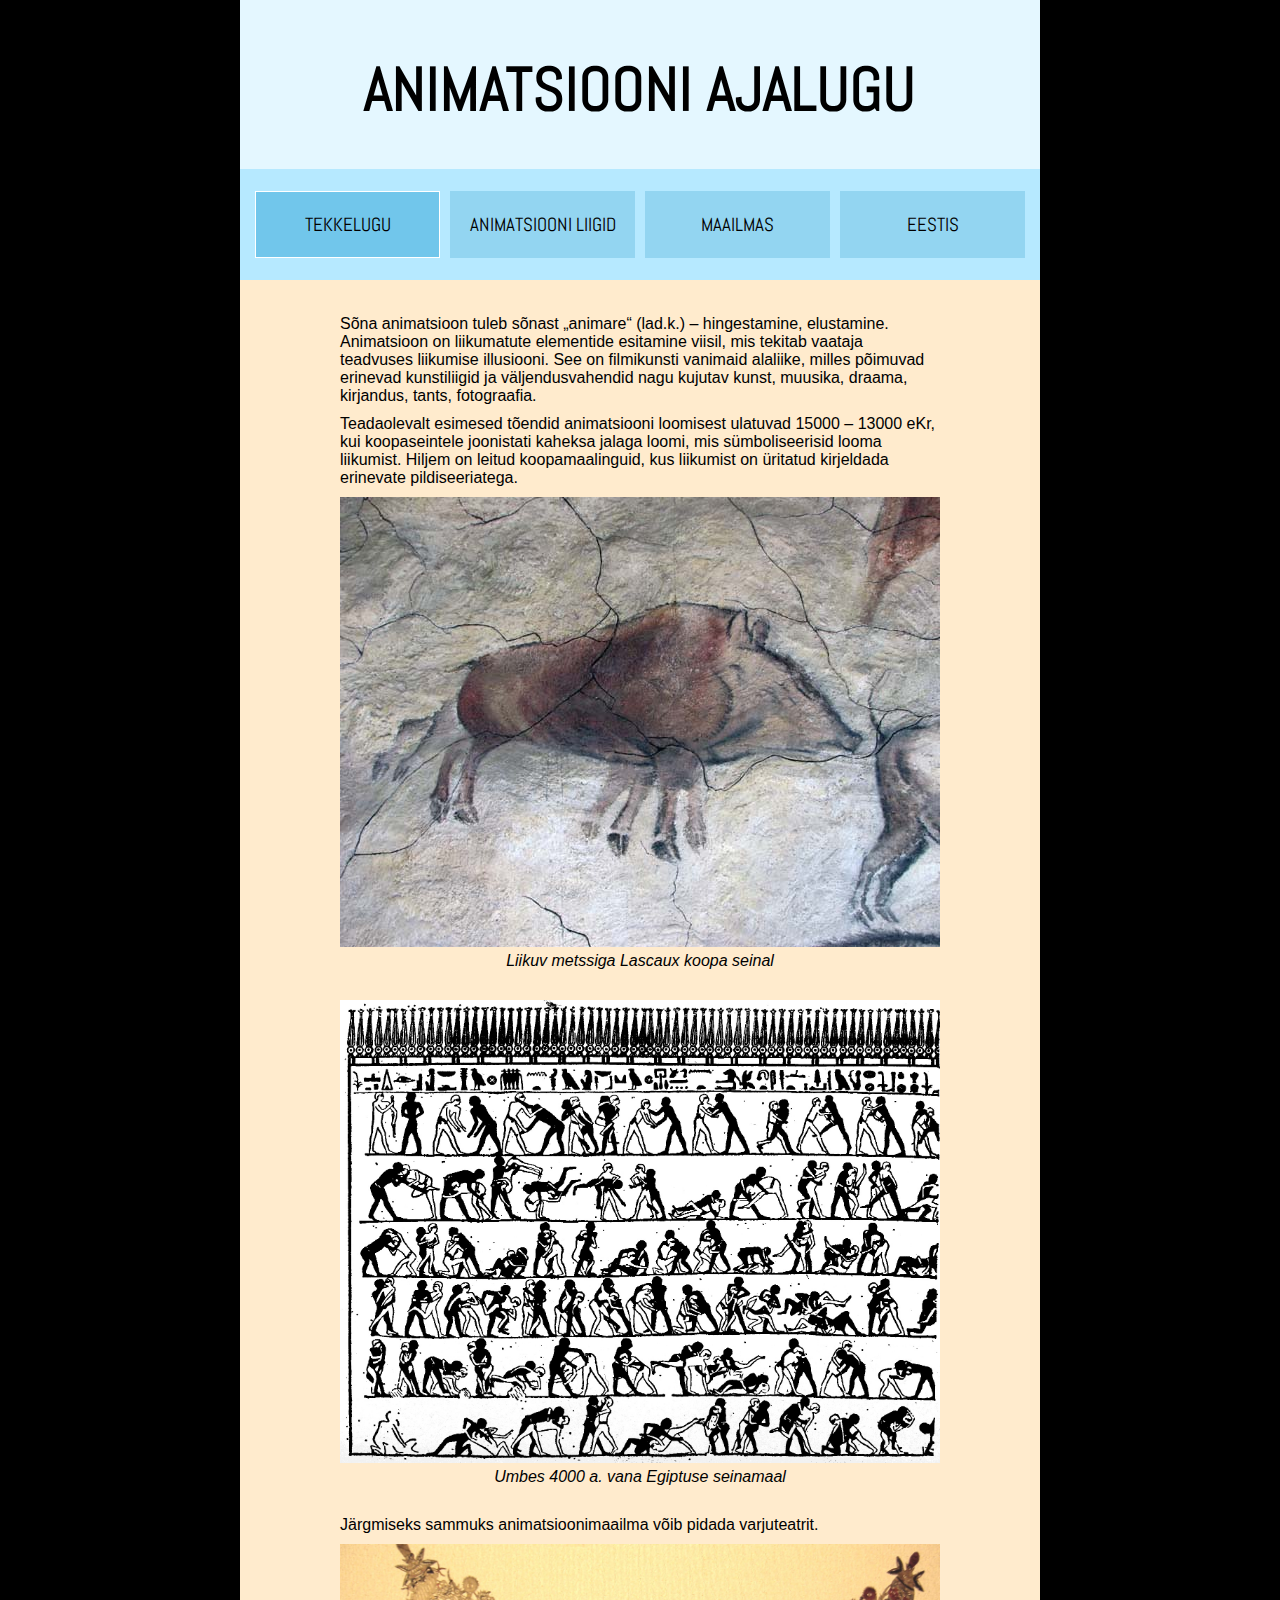
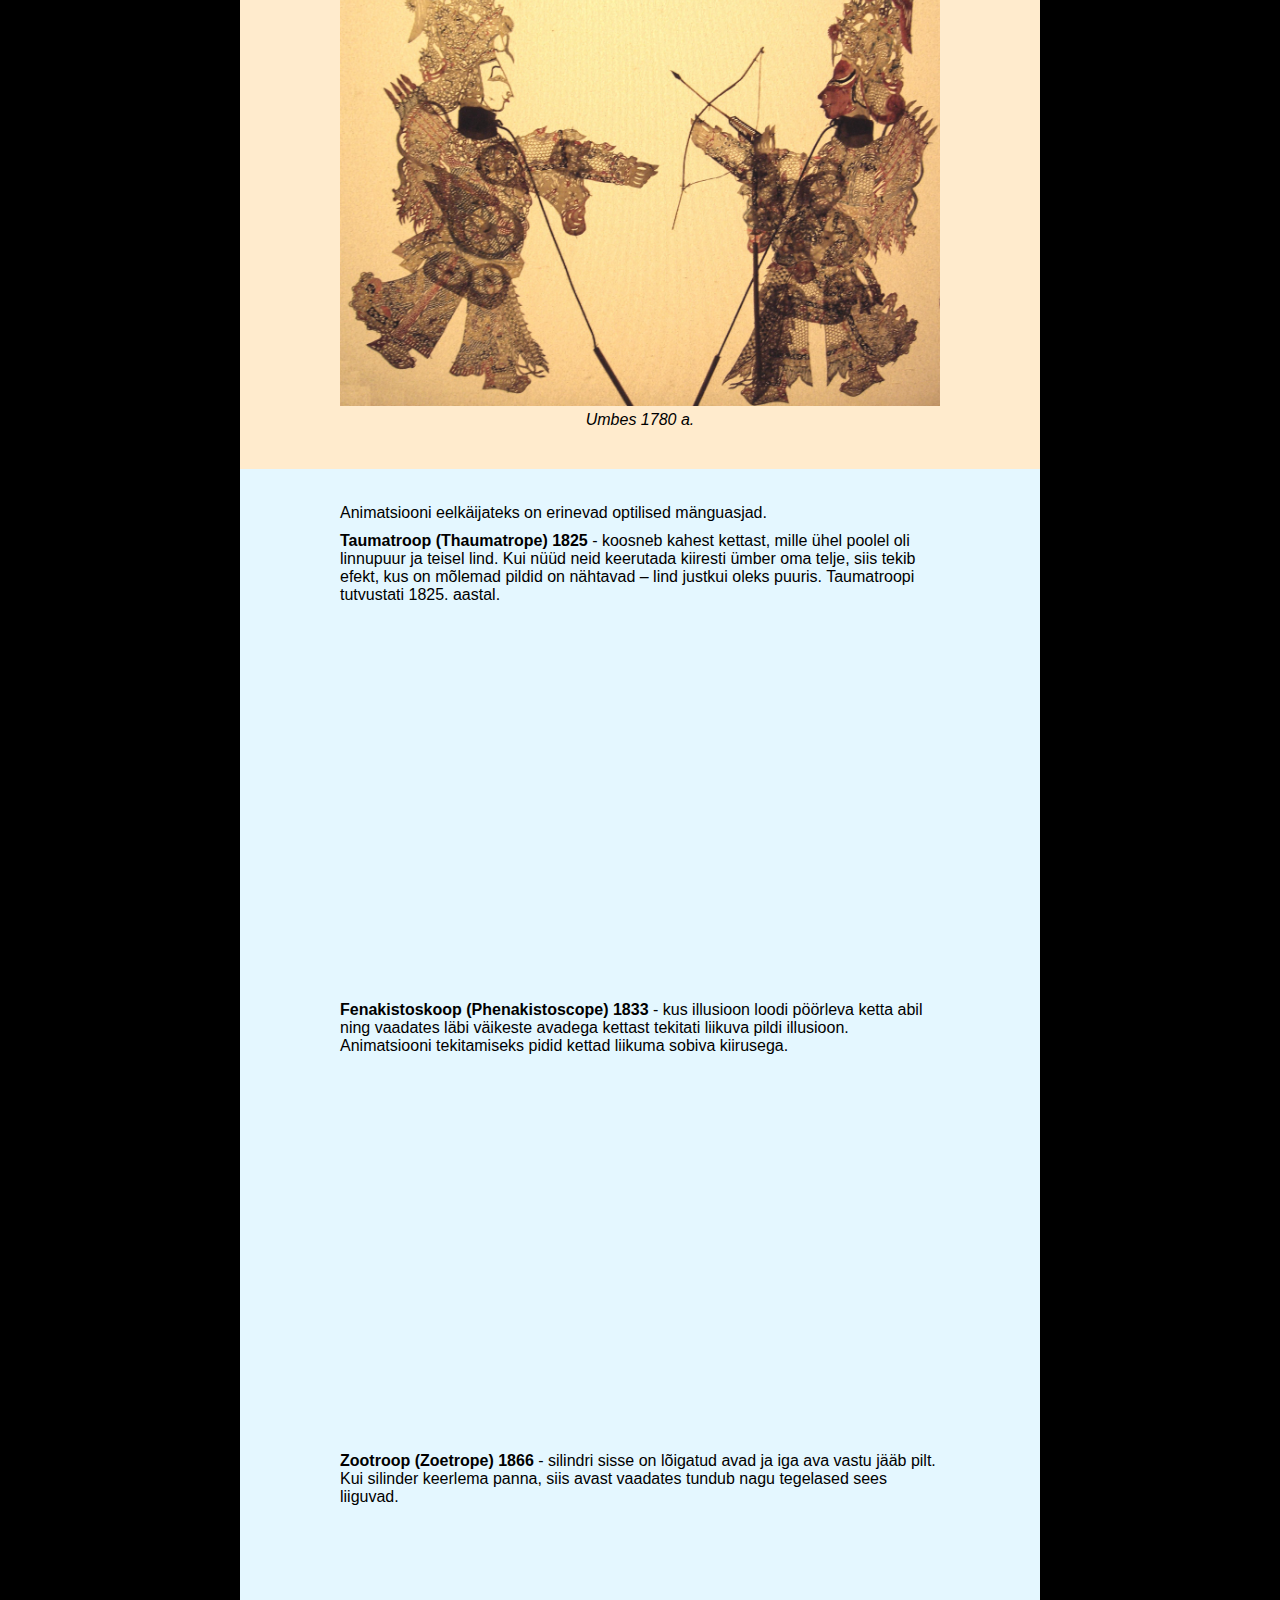
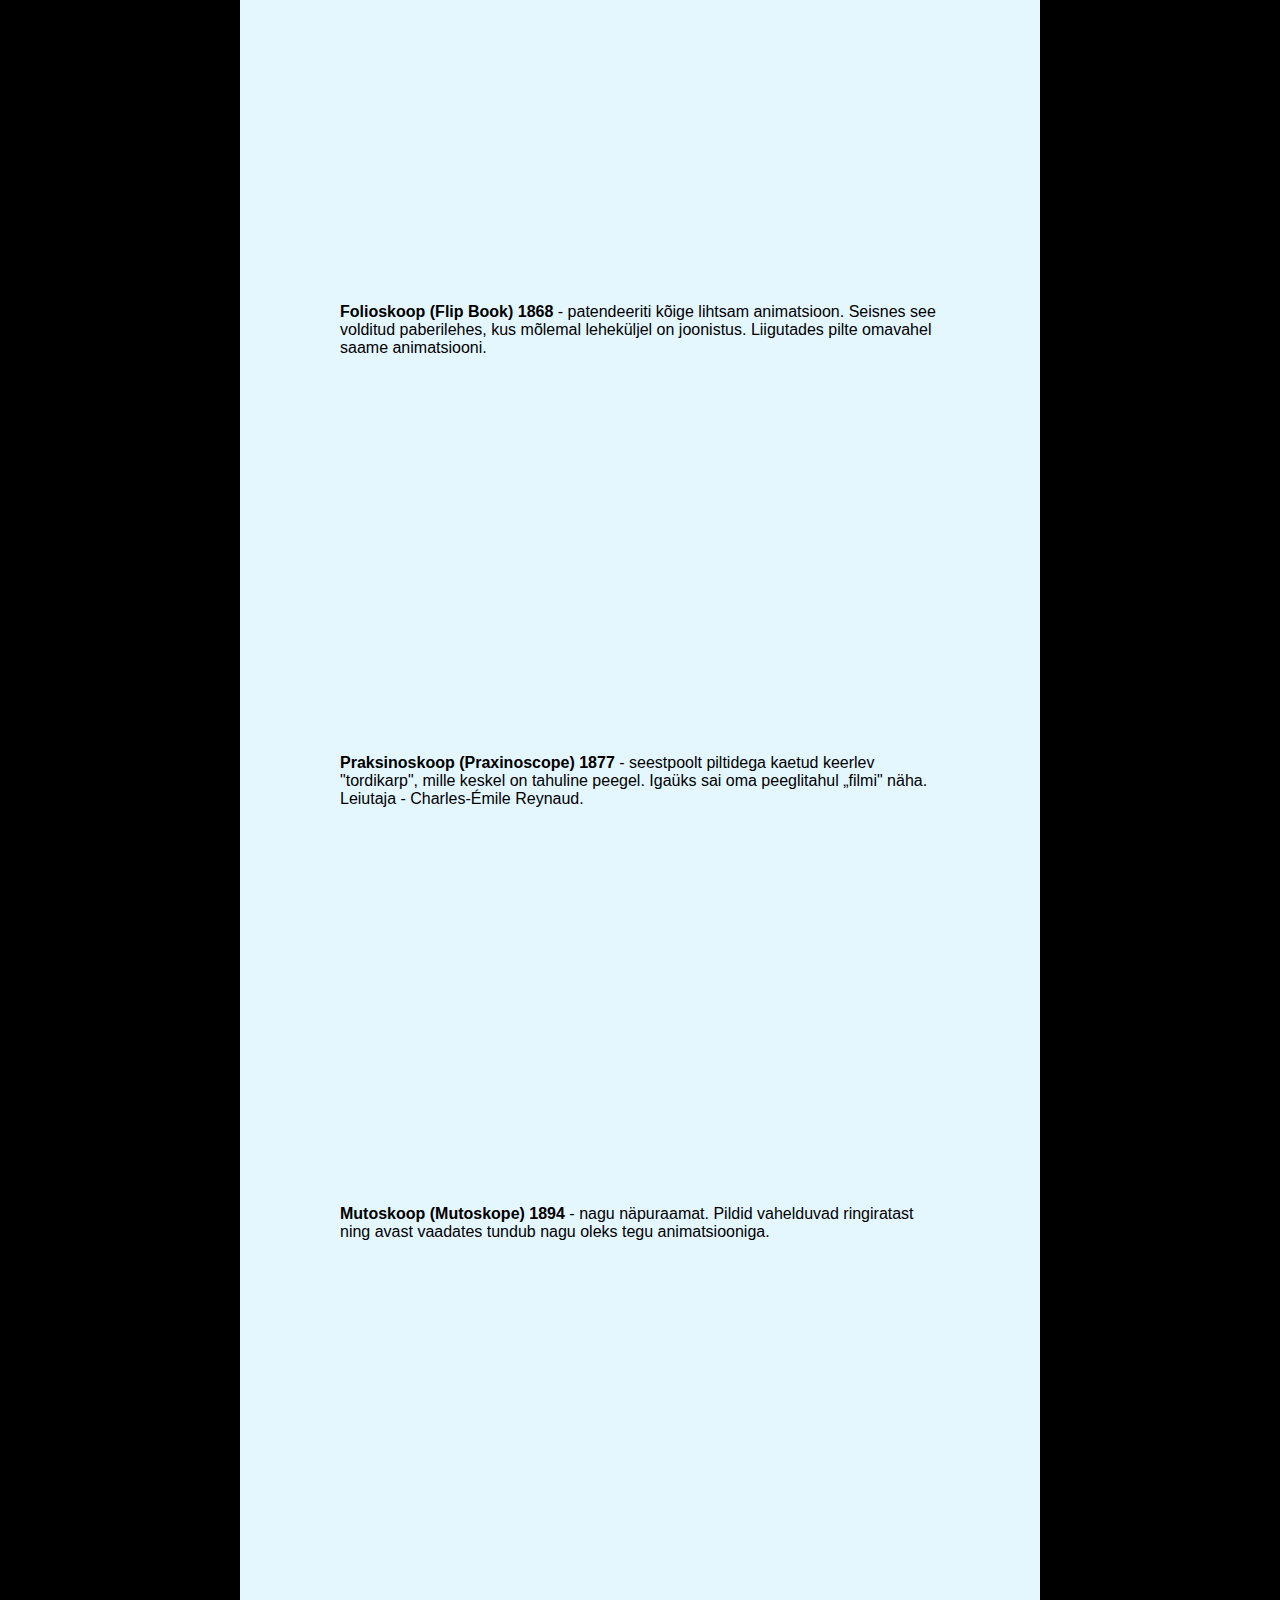
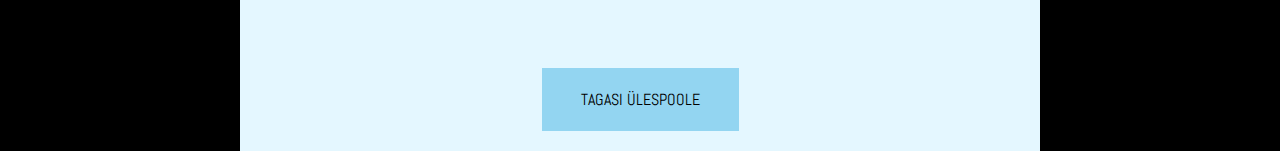
<file: index.html>
<!DOCTYPE html>
<html lang="en">
<head>
    <meta charset="UTF-8">
    <meta name="viewport" content="width=device-width, initial-scale=1.0">
    <meta http-equiv="X-UA-Compatible" content="ie=edge">
    <link href="https://fonts.googleapis.com/css?family=Abel" rel="stylesheet">
    <link rel="stylesheet" type="text/css" href="style.css">
    <title>Animatsiooni ajalugu</title>
</head>
<body>
        <a name="top"></a>
    <div id=container>        
        <h1>Animatsiooni ajalugu</h1>
        <div id=menu-wrapper class="grid-container">
                <div class="grid-item" id=activeButton><a href="index.html">Tekkelugu</a></div>
                <div class="grid-item"><a href="liigid.html">Animatsiooni liigid</a></div>
                <div class="grid-item"><a href="maailmas.html">Maailmas</a></div>
                <div class="grid-item"><a href="eestis.html">Eestis</a></div>
        </div>
        <div class=peatykk id=peatykk1>
            <p>Sõna animatsioon tuleb sõnast „animare“ (lad.k.) – hingestamine, elustamine. Animatsioon on liikumatute elementide esitamine viisil, mis tekitab vaataja teadvuses liikumise illusiooni. See on filmikunsti 
vanimaid alaliike, milles põimuvad erinevad kunstiliigid ja väljendusvahendid nagu kujutav kunst, muusika, draama, kirjandus, tants, fotograafia.</p>
            <p>Teadaolevalt esimesed tõendid animatsiooni loomisest ulatuvad 15000 – 13000 eKr, kui koopaseintele joonistati kaheksa jalaga loomi, mis sümboliseerisid looma liikumist. Hiljem on leitud koopamaalinguid, kus liikumist on üritatud kirjeldada erinevate pildiseeriatega.</p>
            <img src="Images/Animals.jpg"><p id=comment>Liikuv metssiga Lascaux koopa seinal</p>
            <img src="Images/Egyptmotionseries.jpg"><p id=comment>Umbes 4000 a. vana Egiptuse seinamaal</p><p>Järgmiseks sammuks animatsioonimaailma võib pidada varjuteatrit.</p>
            <img src="Images/Teater.jpg"><p id=comment>Umbes 1780 a. </p>
        </div>
        <div class=peatykk id=peatykk2>
            <p>Animatsiooni eelkäijateks on erinevad optilised mänguasjad.</p>
            <p><b>Taumatroop (Thaumatrope) 1825</b> - koosneb kahest kettast, mille ühel poolel oli linnupuur ja teisel lind. Kui nüüd neid keerutada kiiresti ümber oma telje, siis tekib efekt, kus on mõlemad pildid 
on nähtavad – lind justkui oleks puuris. Taumatroopi tutvustati 1825. aastal.</p>
            <iframe id=video width="600" height="337" src="https://www.youtube.com/embed/46Mlr4hvW-E?rel=0&amp;start=7" frameborder="0" allow="autoplay; encrypted-media" allowfullscreen></iframe>
            <p><b>Fenakistoskoop (Phenakistoscope) 1833</b> - kus illusioon loodi pöörleva ketta abil ning vaadates läbi väikeste avadega kettast tekitati liikuva pildi illusioon. Animatsiooni tekitamiseks pidid kettad liikuma sobiva kiirusega.</p>
            <iframe id=video width="600" height="337" src="https://www.youtube.com/embed/ocYcAPd0nx8?rel=0" frameborder="0" allow="autoplay; encrypted-media" allowfullscreen></iframe>
            <p><b>Zootroop (Zoetrope) 1866</b> - silindri sisse on lõigatud avad ja iga ava vastu jääb pilt. Kui silinder keerlema panna, siis avast vaadates tundub nagu tegelased sees liiguvad.</p>
            <iframe id=video width="600" height="337" src="https://www.youtube.com/embed/5_8fX-N3Ji4?start=5" frameborder="0" allow="autoplay; encrypted-media" allowfullscreen></iframe>
            <p><b>Folioskoop (Flip Book) 1868</b> - patendeeriti kõige lihtsam animatsioon. Seisnes see volditud paberilehes, kus mõlemal leheküljel on joonistus. Liigutades pilte omavahel saame animatsiooni.</p>
            <iframe id=video width="600" height="337" src="https://www.youtube.com/embed/LguKiUMG6OQ?rel=0&amp;start=7" frameborder="0" allow="autoplay; encrypted-media" allowfullscreen></iframe>
            <p><b>Praksinoskoop (Praxinoscope) 1877</b> - seestpoolt piltidega kaetud keerlev "tordikarp", mille keskel on tahuline peegel. Igaüks sai oma peeglitahul „filmi" näha. Leiutaja - Charles-Émile Reynaud.</p>
            <iframe id=video width="600" height="337" src="https://www.youtube.com/embed/xOItdZOGnx8?rel=0" frameborder="0" allow="autoplay; encrypted-media" allowfullscreen></iframe>
            <p><b>Mutoskoop (Mutoskope) 1894</b> - nagu näpuraamat. Pildid vahelduvad ringiratast ning avast vaadates tundub nagu oleks tegu animatsiooniga.</p>            
            <iframe id=video width="600" height="337" src="https://www.youtube.com/embed/k-U4hmLe2tc?rel=0" frameborder="0" allow="autoplay; encrypted-media" allowfullscreen></iframe>
            
        </div>
        <div id=backtotop><a href="#top">
            Tagasi ülespoole</a>
        </div>
    </div>
    
</body>
</html>
</file>
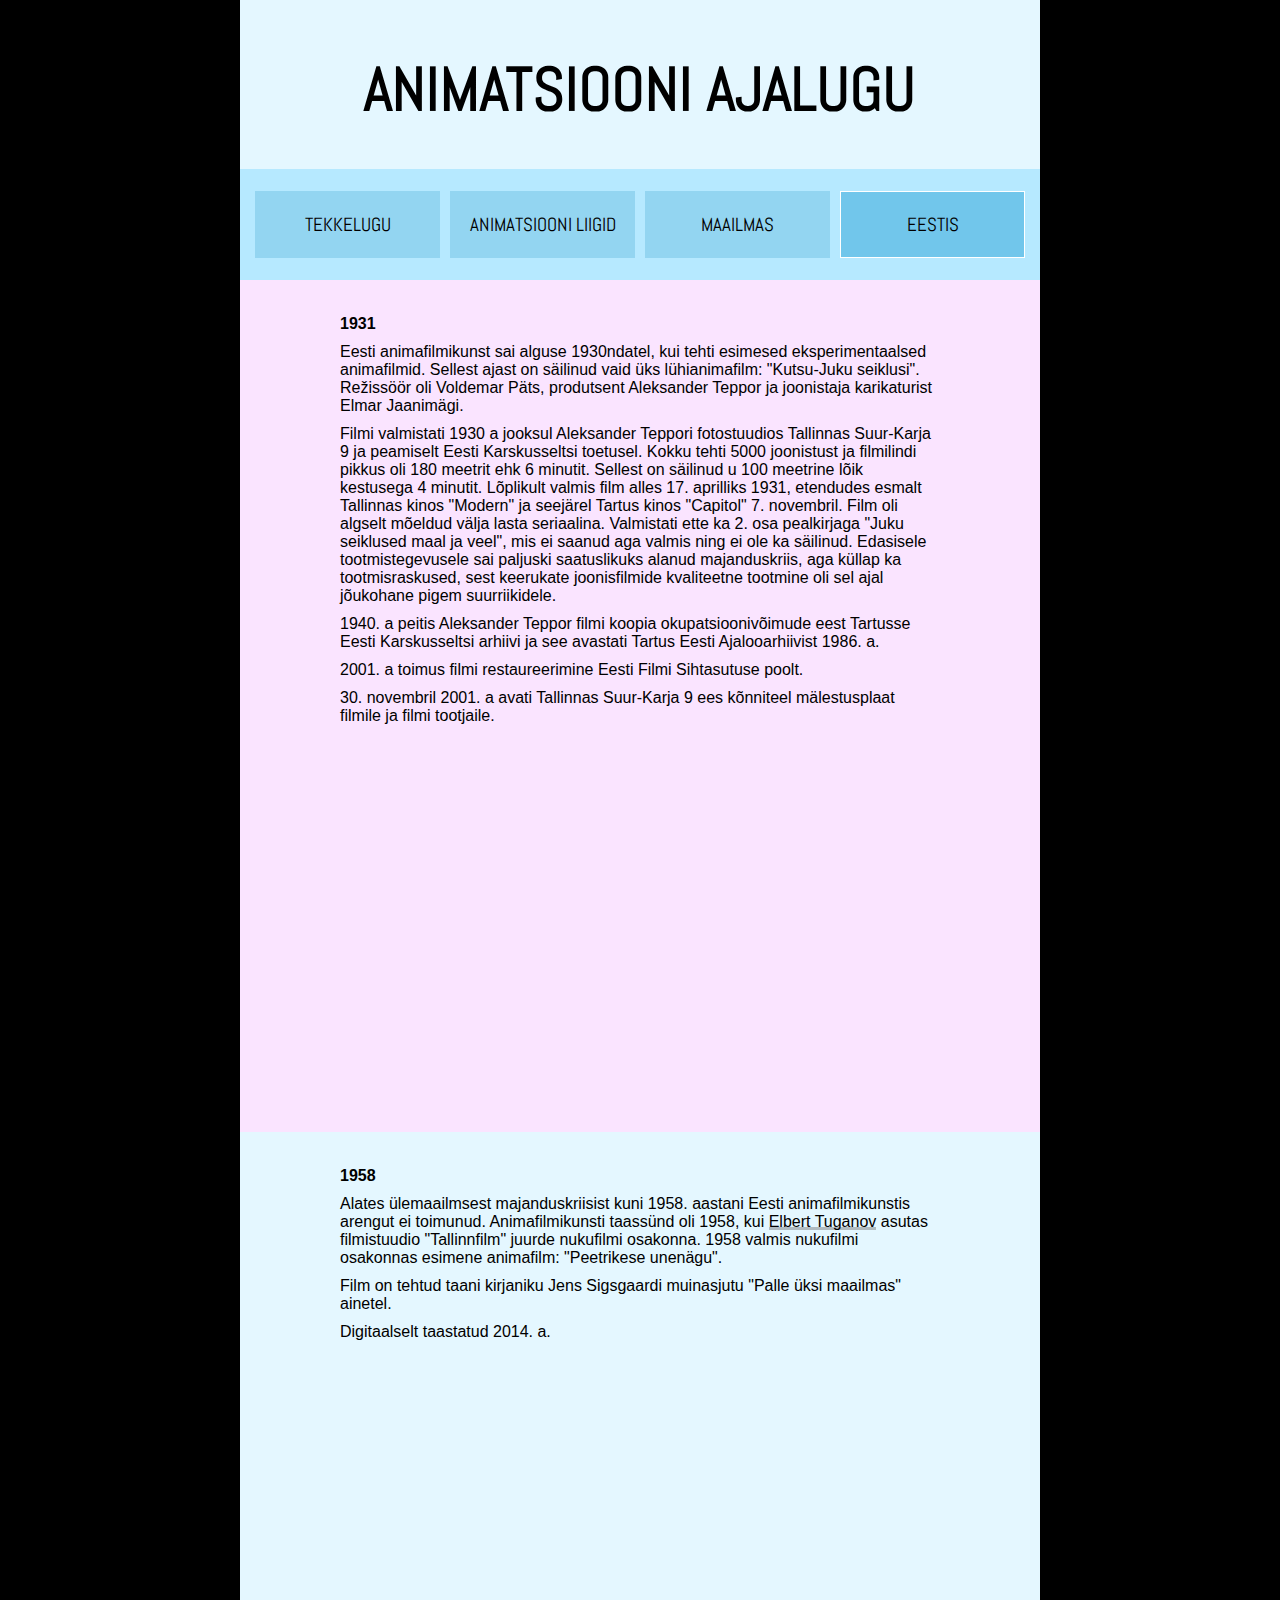
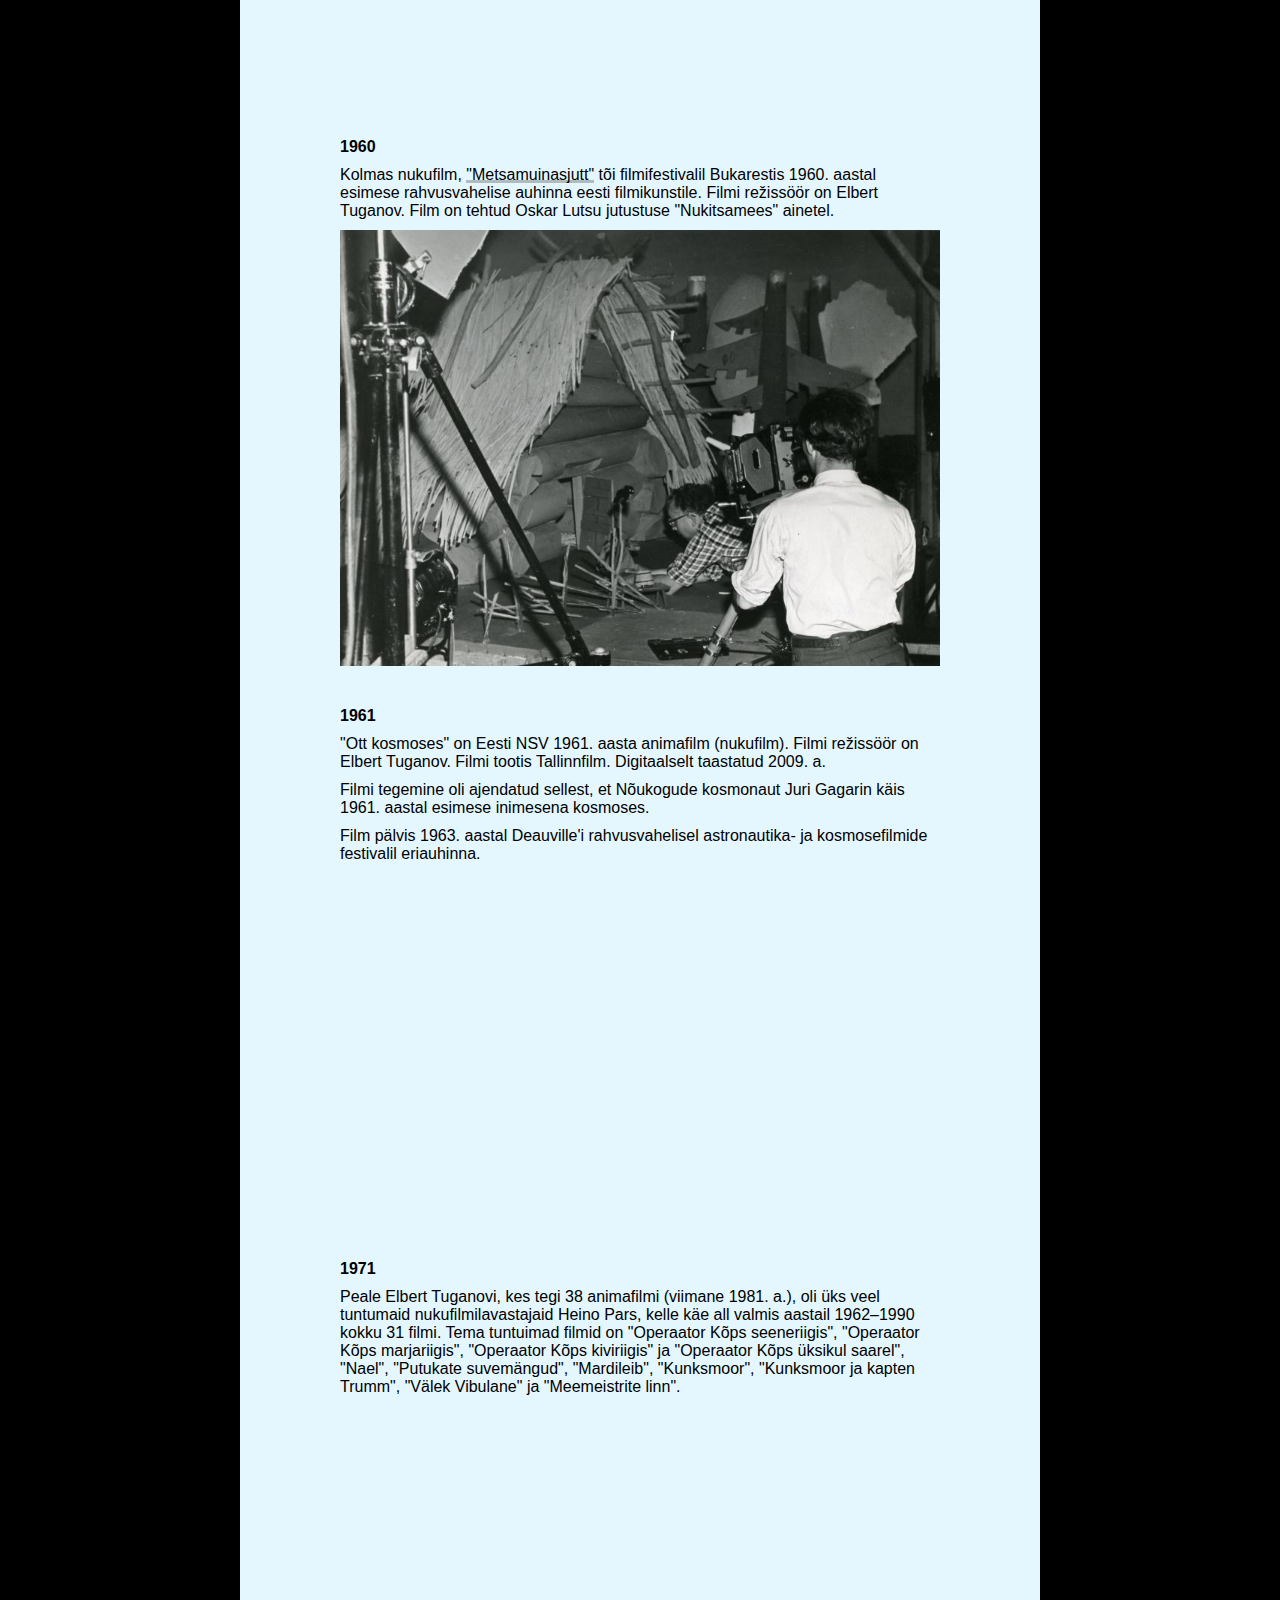
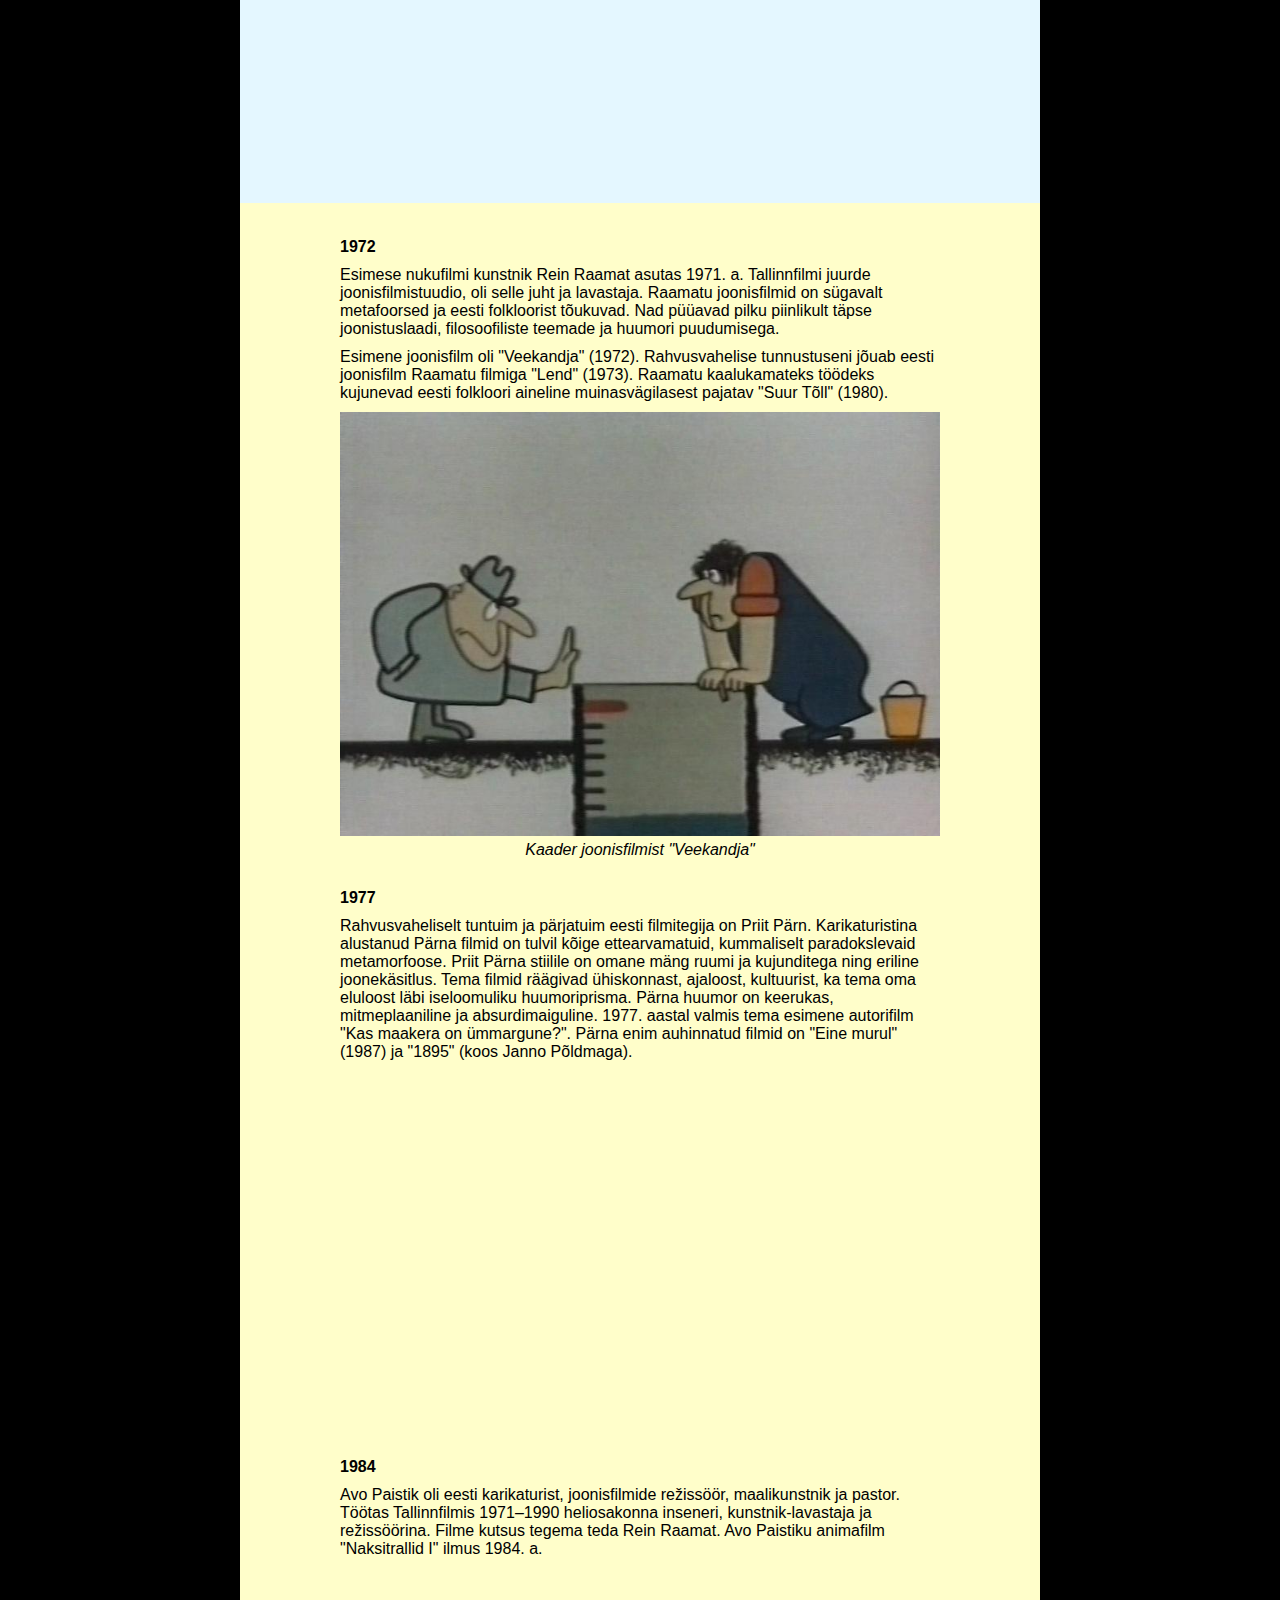
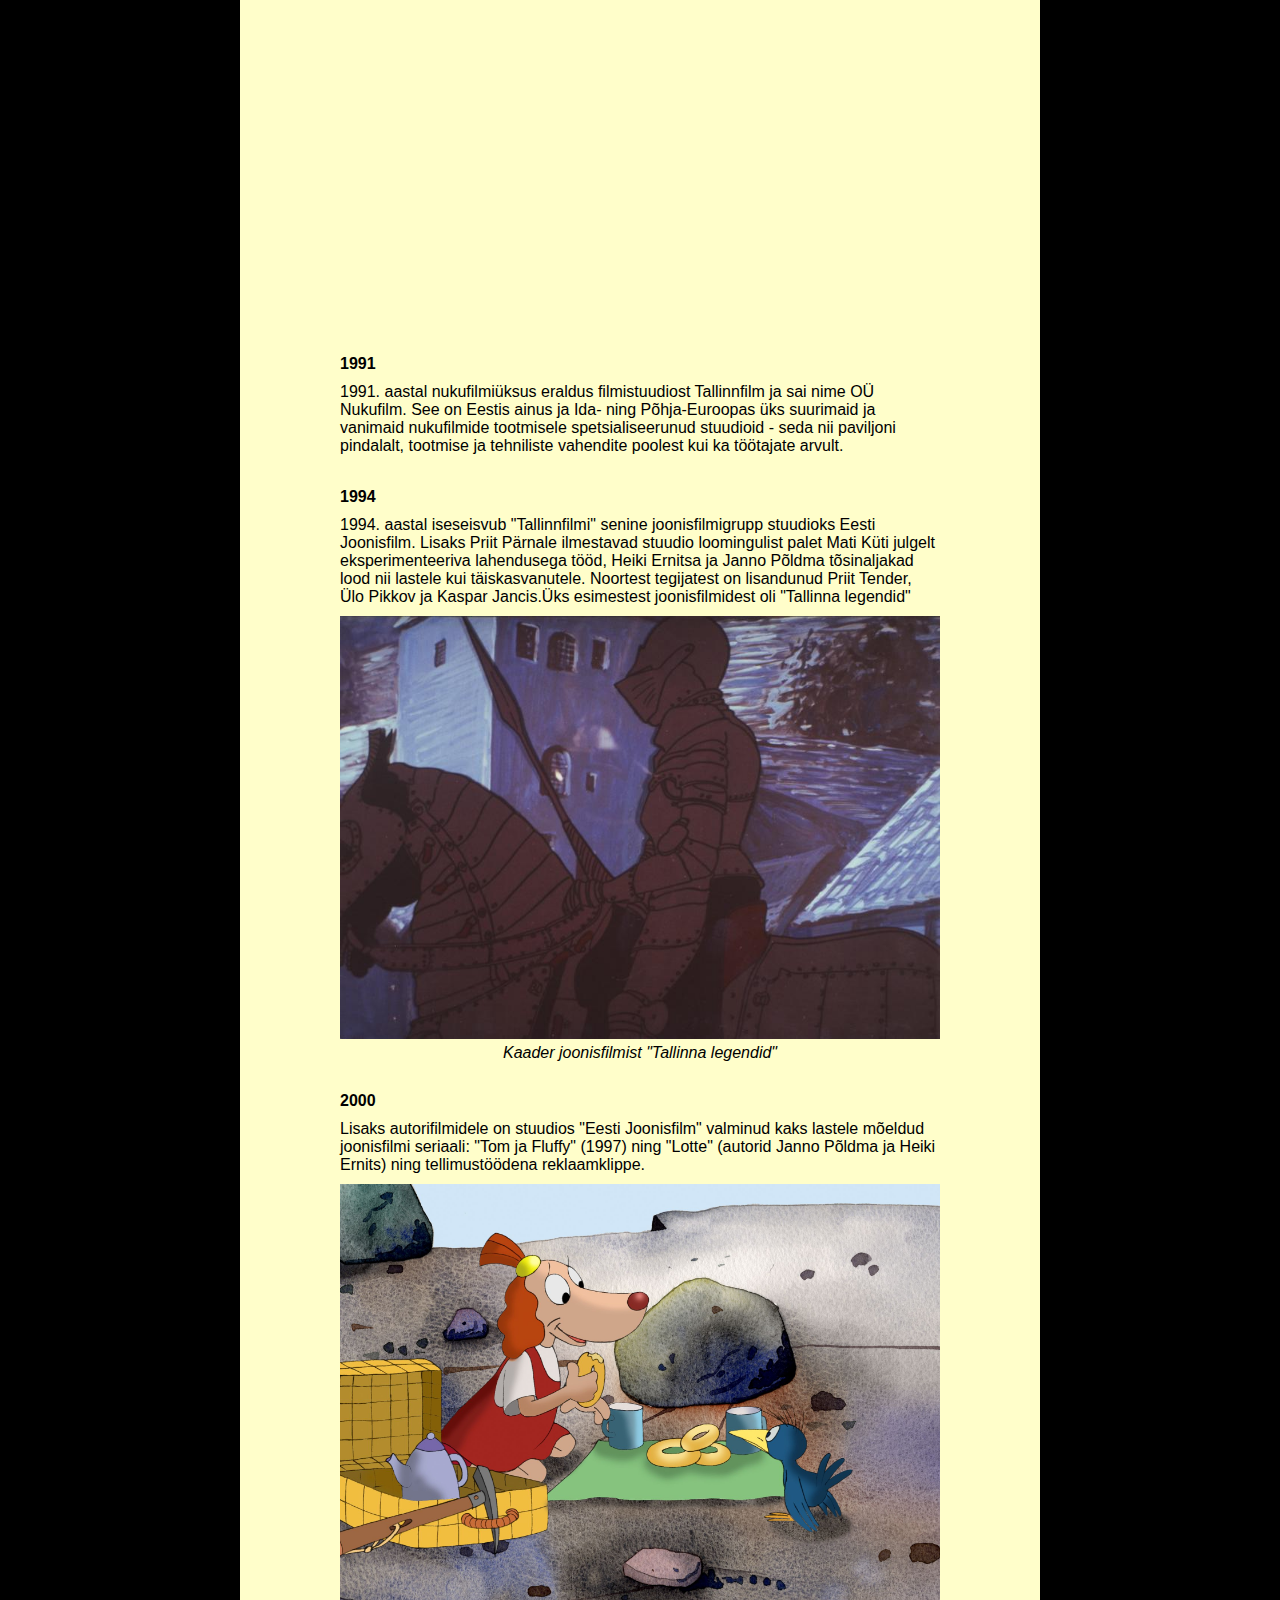
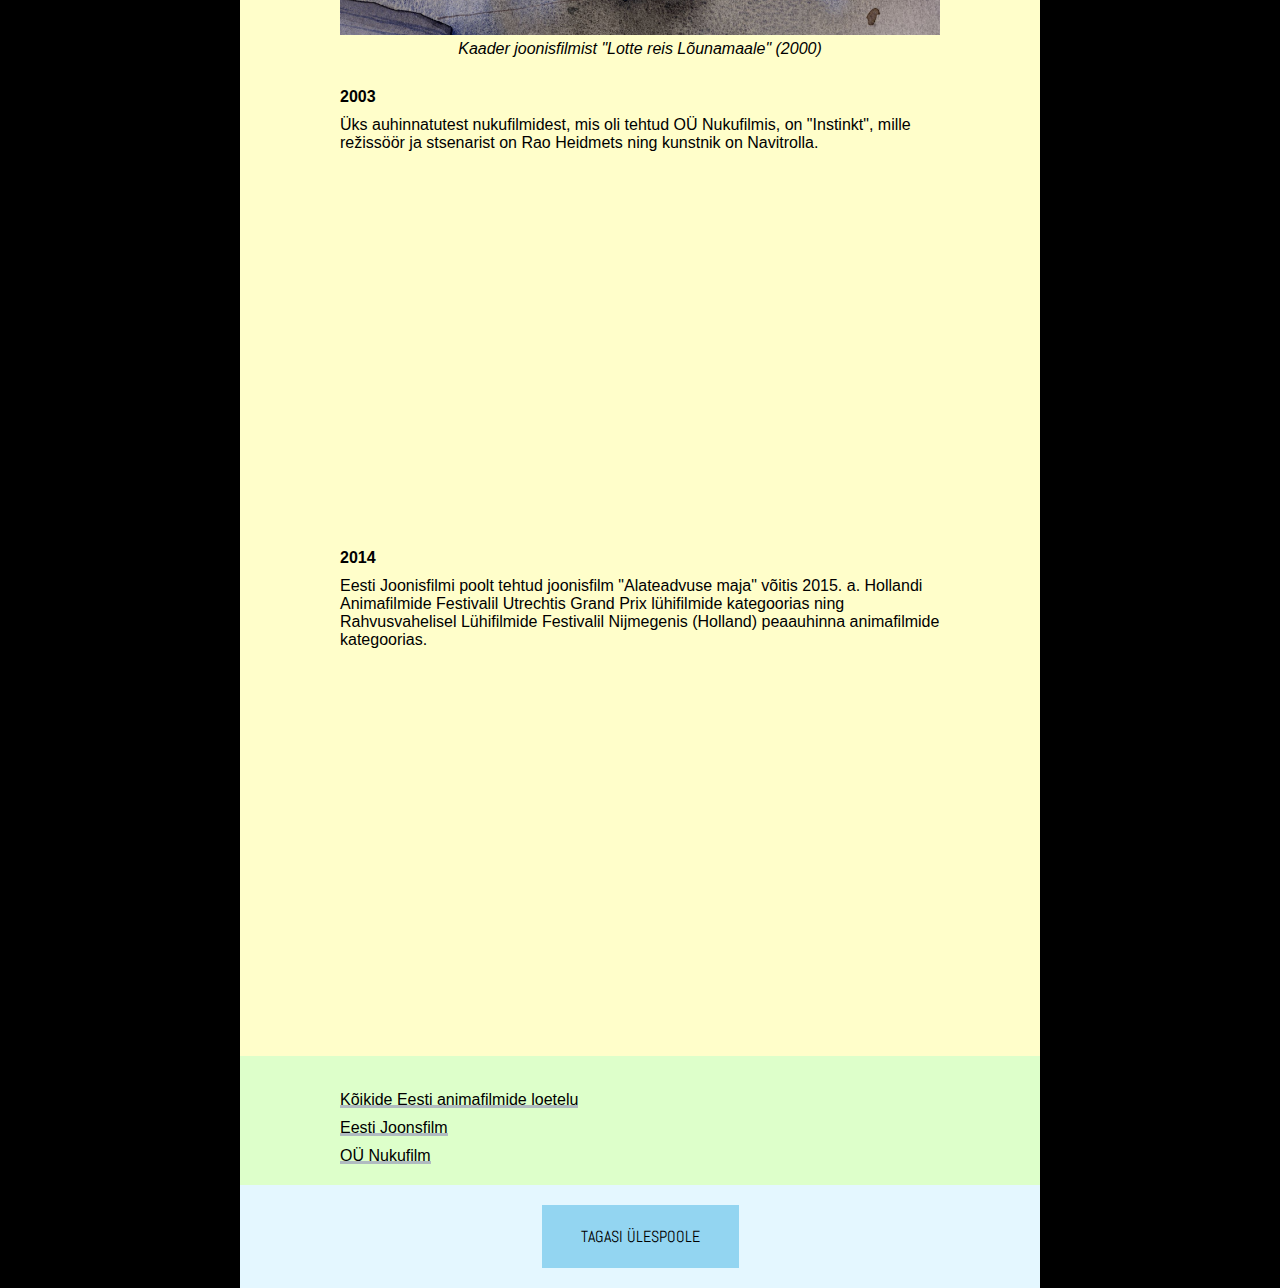
<file: eestis.html>
<!DOCTYPE html>
<html lang="en">
<head>
    <meta charset="UTF-8">
    <meta name="viewport" content="width=device-width, initial-scale=1.0">
    <meta http-equiv="X-UA-Compatible" content="ie=edge">
    <link href="https://fonts.googleapis.com/css?family=Abel" rel="stylesheet">
    <link rel="stylesheet" type="text/css" href="style.css">
    <title>Animatsiooni ajalugu</title>
</head>
<body>
    <a name="top"></a>
    <div id=container>        
        <h1>Animatsiooni ajalugu</h1>
        <div id=menu-wrapper class="grid-container">
                <div class="grid-item"><a href="index.html">Tekkelugu</a></div>
                <div class="grid-item"><a href="liigid.html">Animatsiooni liigid</a></div>
                <div class="grid-item"><a href="maailmas.html">Maailmas</a></div>
                <div class="grid-item" id=activeButton><a href="eestis.html">Eestis</a></div>
        </div>
        <div class=peatykk id=peatykk6>
            <p><b>1931</b></p>
            <p>Eesti animafilmikunst sai alguse 1930ndatel, kui tehti esimesed eksperimentaalsed animafilmid. Sellest ajast on säilinud vaid üks lühianimafilm: "Kutsu-Juku seiklusi". Režissöör oli Voldemar Päts, produtsent Aleksander Teppor ja joonistaja karikaturist Elmar Jaanimägi.</p>
            <p>Filmi valmistati 1930 a jooksul Aleksander Teppori fotostuudios Tallinnas Suur-Karja 9 ja peamiselt 
Eesti Karskusseltsi toetusel. Kokku tehti 5000 joonistust ja filmilindi pikkus oli 180 meetrit ehk 6 minutit. Sellest on 
säilinud u 100 meetrine lõik kestusega 4 minutit. Lõplikult valmis film alles 17. aprilliks 1931, etendudes esmalt 
Tallinnas kinos "Modern" ja seejärel Tartus kinos "Capitol" 7. novembril. Film oli algselt mõeldud välja 
lasta seriaalina. 
Valmistati ette ka 2. osa pealkirjaga "Juku seiklused maal ja veel", mis ei saanud aga valmis ning ei ole ka säilinud. 
Edasisele tootmistegevusele sai paljuski saatuslikuks alanud majanduskriis, aga küllap ka tootmisraskused, sest keerukate joonisfilmide kvaliteetne tootmine oli sel ajal jõukohane pigem suurriikidele.</p>
            <p>1940. a peitis Aleksander Teppor filmi koopia okupatsioonivõimude eest Tartusse Eesti Karskusseltsi arhiivi ja see avastati Tartus Eesti Ajalooarhiivist 1986. a.</p>
            <p>2001. a toimus filmi restaureerimine Eesti Filmi Sihtasutuse poolt.</p>
            </p>30. novembril 2001. a avati Tallinnas Suur-Karja 9 ees kõnniteel mälestusplaat filmile ja filmi tootjaile.</p>
            <iframe id=video width="600" height="337" src="https://www.youtube.com/embed/IDiBmJMGydM?rel=0" frameborder="0" allow="autoplay; encrypted-media" allowfullscreen></iframe>   
        </div>
        <div class=peatykk id=peatykk2>
            <p><b>1958</b></p>
            <p>Alates ülemaailmsest majanduskriisist kuni 1958. aastani Eesti animafilmikunstis arengut ei toimunud. Animafilmikunsti taassünd oli 1958, kui <a id=textlink href="https://www.ohtuleht.ee/131890/elbert-tuganov-peetrikese-unenagu-vaadates-lahevad-korvad-punaseks-">Elbert Tuganov</a> asutas filmistuudio "Tallinnfilm" juurde nukufilmi osakonna. 1958 valmis nukufilmi osakonnas esimene animafilm: "Peetrikese unenägu".</p>
            <p>Film on tehtud taani kirjaniku Jens Sigsgaardi muinasjutu "Palle üksi maailmas" ainetel. </p>
            <p>Digitaalselt taastatud 2014. a.</p>
            <iframe id=video width="600" height="337" src="https://www.youtube.com/embed/3hRujr3sSGQ?rel=0" frameborder="0" allow="autoplay; encrypted-media" allowfullscreen></iframe>
            <p><b>1960</b></p>
            <p>Kolmas nukufilm, <a id=textlink href="http://www.efis.ee/et/varamu/virtuaalmuuseum/kollektsioonid/nukufilmi-kollektsioon/metsamuinasjutt-1960">"Metsamuinasjutt"</a> tõi filmifestivalil Bukarestis 1960. aastal esimese rahvusvahelise auhinna eesti filmikunstile. Filmi režissöör on Elbert Tuganov. Film on tehtud Oskar Lutsu jutustuse "Nukitsamees" ainetel.</p>
            <img src="Images/Metsamuinasjutt.jpg"><br><br>
            <p><b>1961</b></p>
            <p>"Ott kosmoses" on Eesti NSV 1961. aasta animafilm (nukufilm). Filmi režissöör on Elbert Tuganov. Filmi tootis Tallinnfilm. Digitaalselt taastatud 2009. a.</p>
            <p>Filmi tegemine oli ajendatud sellest, et Nõukogude kosmonaut Juri Gagarin käis 1961. aastal esimese inimesena kosmoses.</p>
            <p>Film pälvis 1963. aastal Deauville'i rahvusvahelisel astronautika- ja kosmosefilmide festivalil eriauhinna.</p>
            <iframe id=video width="600" height="337" src="https://www.youtube.com/embed/NNhsDZicGok?rel=0" frameborder="0" allow="autoplay; encrypted-media" allowfullscreen></iframe>
            <p><b>1971</b></p>
            <p>Peale Elbert Tuganovi, kes tegi 38 animafilmi (viimane 1981. a.), oli üks veel tuntumaid nukufilmilavastajaid Heino Pars, kelle käe all valmis aastail 1962–1990 kokku 31 filmi. Tema tuntuimad filmid on 
"Operaator Kõps seeneriigis", "Operaator Kõps marjariigis", "Operaator Kõps kiviriigis" ja "Operaator Kõps üksikul saarel", "Nael", "Putukate suvemängud", "Mardileib", "Kunksmoor", "Kunksmoor ja kapten Trumm", "Välek Vibulane" ja "Meemeistrite linn".</p>
            <iframe id=video width="600" height="337" src="https://www.youtube.com/embed/K4ZlGfEKBnM?rel=0" frameborder="0" allow="autoplay; encrypted-media" allowfullscreen></iframe>
        </div>
        <div class=peatykk id=peatykk3>
            <p><b>1972</b></p>
            <p>Esimese nukufilmi kunstnik Rein Raamat asutas 1971. a. Tallinnfilmi juurde joonisfilmistuudio, oli selle juht ja lavastaja. Raamatu joonisfilmid on sügavalt metafoorsed ja eesti folkloorist tõukuvad. Nad püüavad pilku piinlikult täpse joonistuslaadi, filosoofiliste teemade ja huumori puudumisega.</p>
            <p>Esimene joonisfilm oli "Veekandja" (1972). Rahvusvahelise tunnustuseni jõuab eesti joonisfilm Raamatu filmiga "Lend" (1973). Raamatu kaalukamateks töödeks kujunevad eesti folkloori aineline muinasvägilasest pajatav "Suur Tõll" (1980).</p>
            <img src="Images/Veekandja.jpg">
            <p id=comment>Kaader joonisfilmist "Veekandja"</p>
            <p><b>1977</b></p>
            <p>Rahvusvaheliselt tuntuim ja pärjatuim eesti filmitegija on Priit Pärn. Karikaturistina alustanud Pärna filmid on tulvil kõige ettearvamatuid, kummaliselt paradokslevaid metamorfoose. Priit Pärna stiilile on omane mäng ruumi ja kujunditega ning eriline joonekäsitlus. Tema filmid räägivad ühiskonnast, ajaloost, kultuurist, ka tema oma eluloost läbi iseloomuliku huumoriprisma. Pärna huumor on keerukas, mitmeplaaniline ja absurdimaiguline. 1977. aastal valmis tema esimene autorifilm "Kas maakera on ümmargune?". Pärna enim auhinnatud filmid on "Eine murul" (1987) ja "1895" (koos Janno Põldmaga).</p>
            <iframe id=video width="600" height="337" src="https://www.youtube.com/embed/memDCNpV0ic?rel=0" frameborder="0" allow="autoplay; encrypted-media" allowfullscreen></iframe>
            <p><b>1984</b></p>
            <p>Avo Paistik oli eesti karikaturist, joonisfilmide režissöör, maalikunstnik ja pastor. Töötas Tallinnfilmis 1971–1990 heliosakonna inseneri, kunstnik-lavastaja ja režissöörina. Filme kutsus tegema teda Rein Raamat. Avo Paistiku animafilm "Naksitrallid I" ilmus 1984. a.</p>
            <iframe id=video width="600" height="337" src="https://www.youtube.com/embed/uIQa-QyIHcg?rel=0" frameborder="0" allow="autoplay; encrypted-media" allowfullscreen></iframe>
            <p><b>1991</b></p>
            <p>1991. aastal nukufilmiüksus eraldus filmistuudiost Tallinnfilm ja sai nime OÜ Nukufilm. See on Eestis ainus ja Ida- ning Põhja-Euroopas üks suurimaid ja vanimaid nukufilmide tootmisele spetsialiseerunud stuudioid - seda nii paviljoni pindalalt, tootmise ja tehniliste vahendite poolest kui ka töötajate arvult.</p><br>
            <p><b>1994</b></p>
            <p>1994. aastal iseseisvub "Tallinnfilmi" senine joonisfilmigrupp stuudioks Eesti Joonisfilm. Lisaks Priit Pärnale ilmestavad stuudio loomingulist palet Mati Küti julgelt eksperimenteeriva lahendusega tööd, Heiki Ernitsa ja Janno Põldma tõsinaljakad lood nii lastele kui täiskasvanutele. Noortest tegijatest on lisandunud Priit Tender, Ülo Pikkov ja Kaspar Jancis.Üks esimestest joonisfilmidest oli "Tallinna legendid"</p>
            <img src="Images/Legendid.jpg">
            <p id=comment>Kaader joonisfilmist "Tallinna legendid"</p>
            <p><b>2000</b></p>
            <p>Lisaks autorifilmidele on stuudios "Eesti Joonisfilm" valminud kaks lastele mõeldud joonisfilmi seriaali: "Tom ja Fluffy" (1997) ning "Lotte" (autorid Janno Põldma ja Heiki Ernits) ning tellimustöödena reklaamklippe.</p>
            <img src="Images/Lotte.jpg">
            <p id=comment>Kaader joonisfilmist "Lotte reis Lõunamaale" (2000)</p>
            <p><b>2003</b></p>
            <p>Üks auhinnatutest nukufilmidest, mis oli tehtud OÜ Nukufilmis, on "Instinkt", mille režissöör ja stsenarist on Rao Heidmets ning kunstnik on Navitrolla.</p>
            <iframe id=video width="600" height="337" src="https://www.youtube.com/embed/5SCcml2YJnE?rel=0" frameborder="0" allow="autoplay; encrypted-media" allowfullscreen></iframe>
            <p><b>2014</b></p>
            <p>Eesti Joonisfilmi poolt tehtud joonisfilm "Alateadvuse maja" võitis 2015. a. Hollandi Animafilmide Festivalil Utrechtis Grand Prix lühifilmide kategoorias ning Rahvusvahelisel Lühifilmide Festivalil Nijmegenis (Holland) peaauhinna animafilmide kategoorias.</p>
            <iframe src="https://player.vimeo.com/video/111000410" id=video width="600" height="337" frameborder="0" webkitallowfullscreen mozallowfullscreen allowfullscreen></iframe>
        </div>
        <div class=peatykk id=peatykk4>
            <p><a id=textlink href="https://et.wikipedia.org/wiki/Eesti_animafilmide_loend">Kõikide Eesti animafilmide loetelu</a></p>
            <p><a id=textlink href="https://www.joonisfilm.ee/">Eesti Joonsfilm</a></p>
            <p><a id=textlink href="http://www.nukufilm.ee/">OÜ Nukufilm</a></p>
        </div>
        <div id=backtotop><a href="#top">
            Tagasi ülespoole</a>
        </div>
    </div>
    
</body>
</html>
</file>
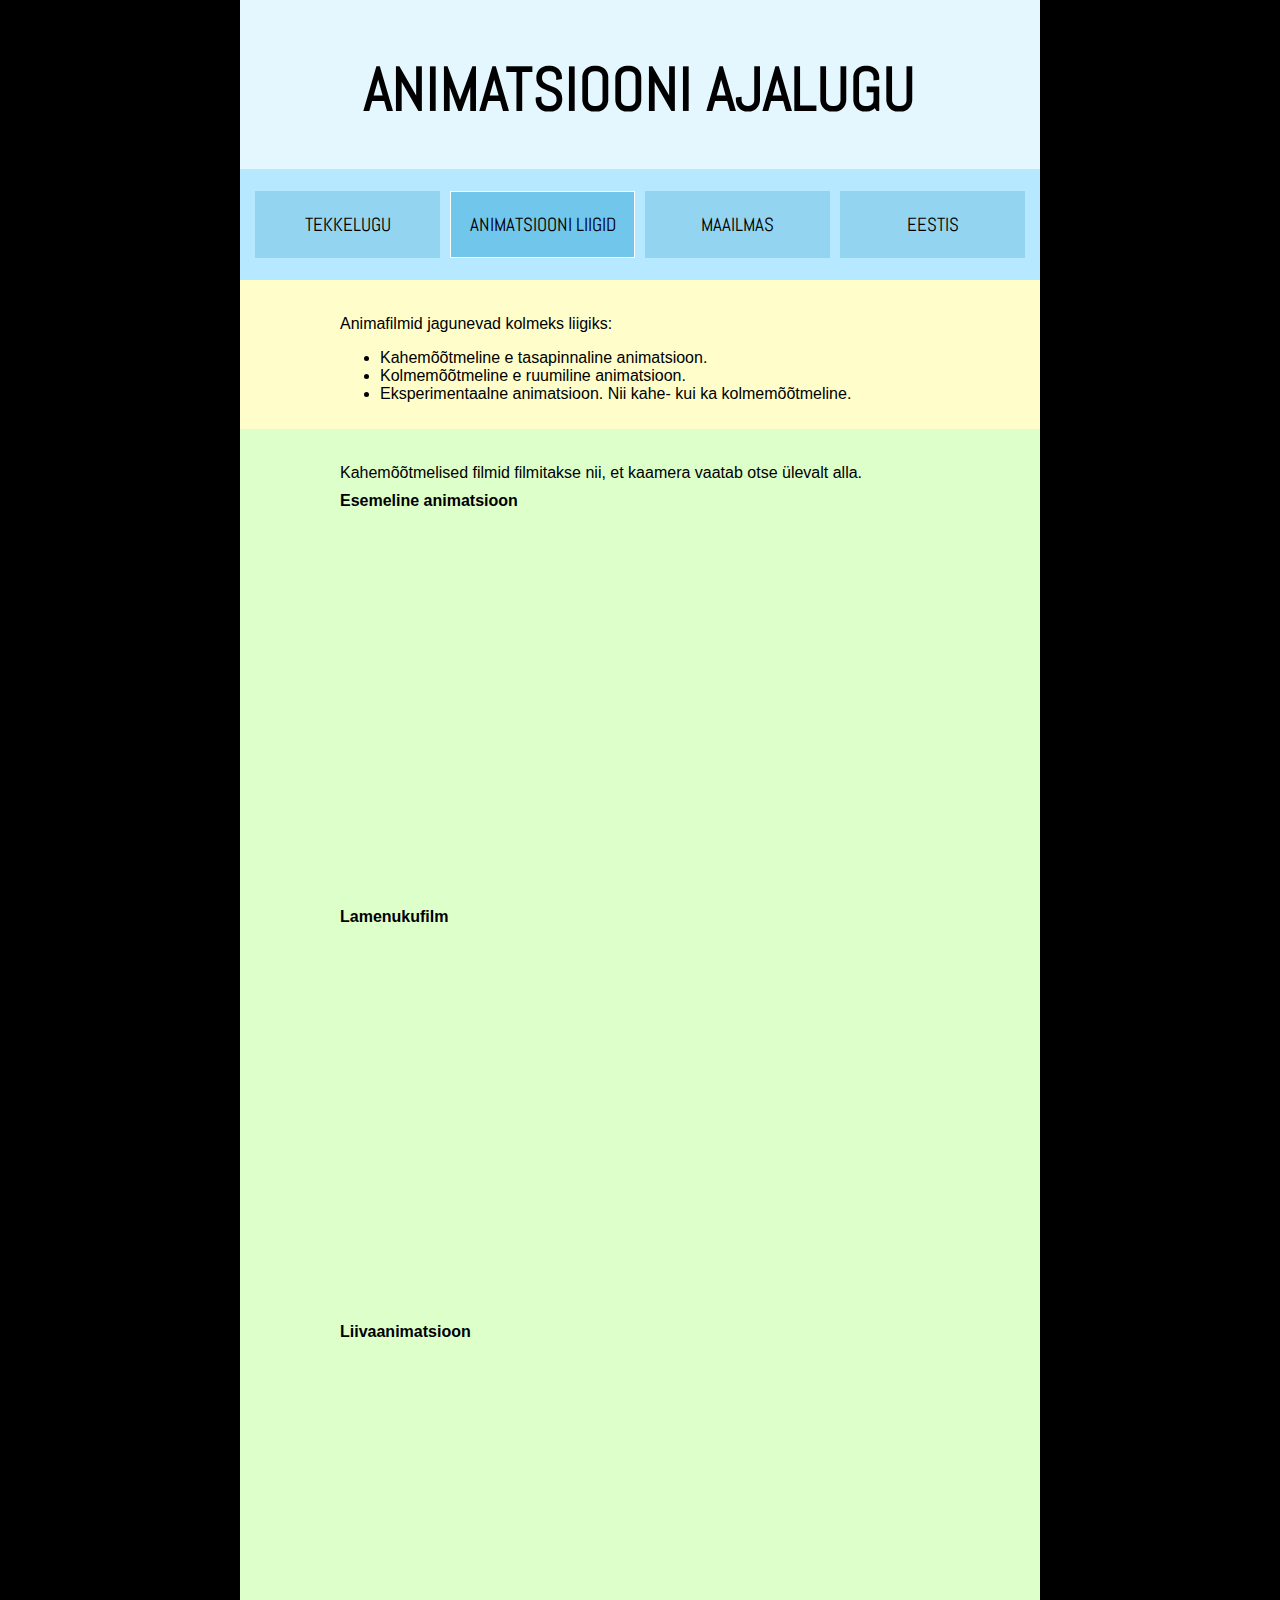
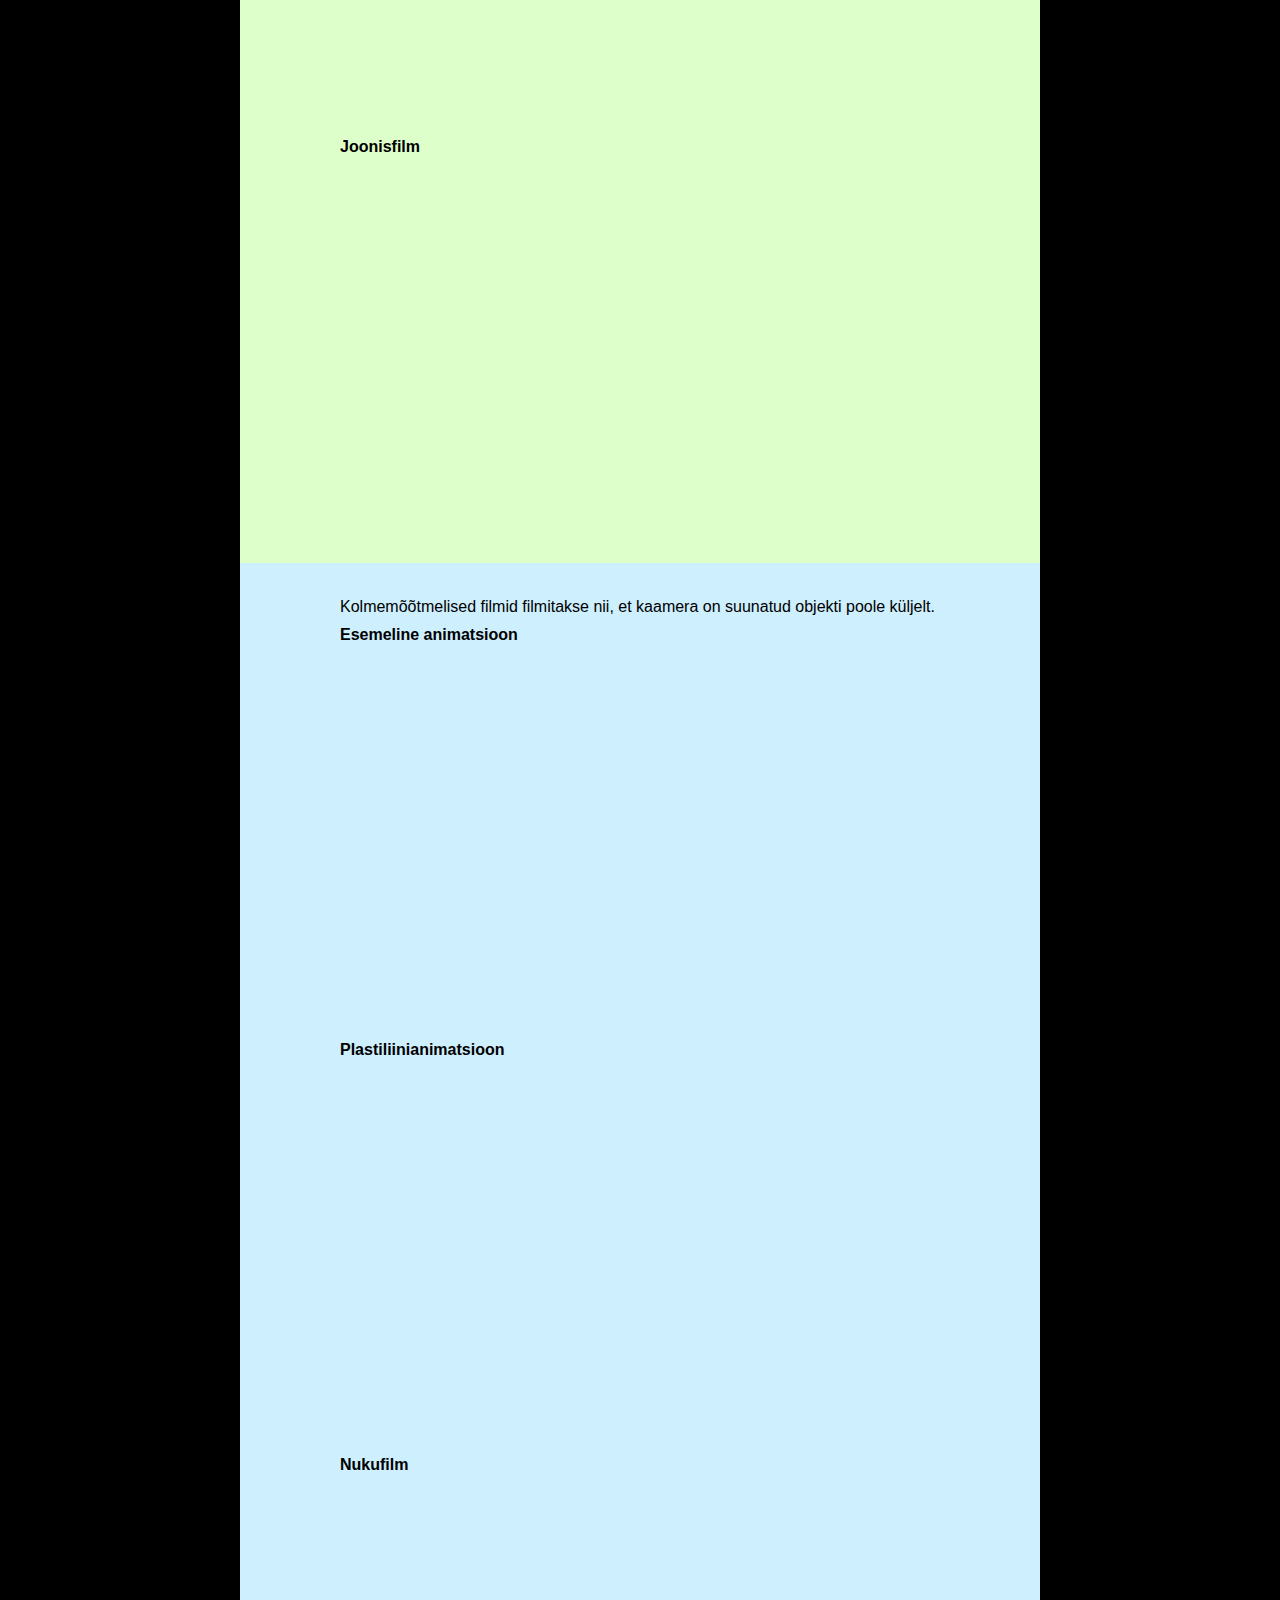
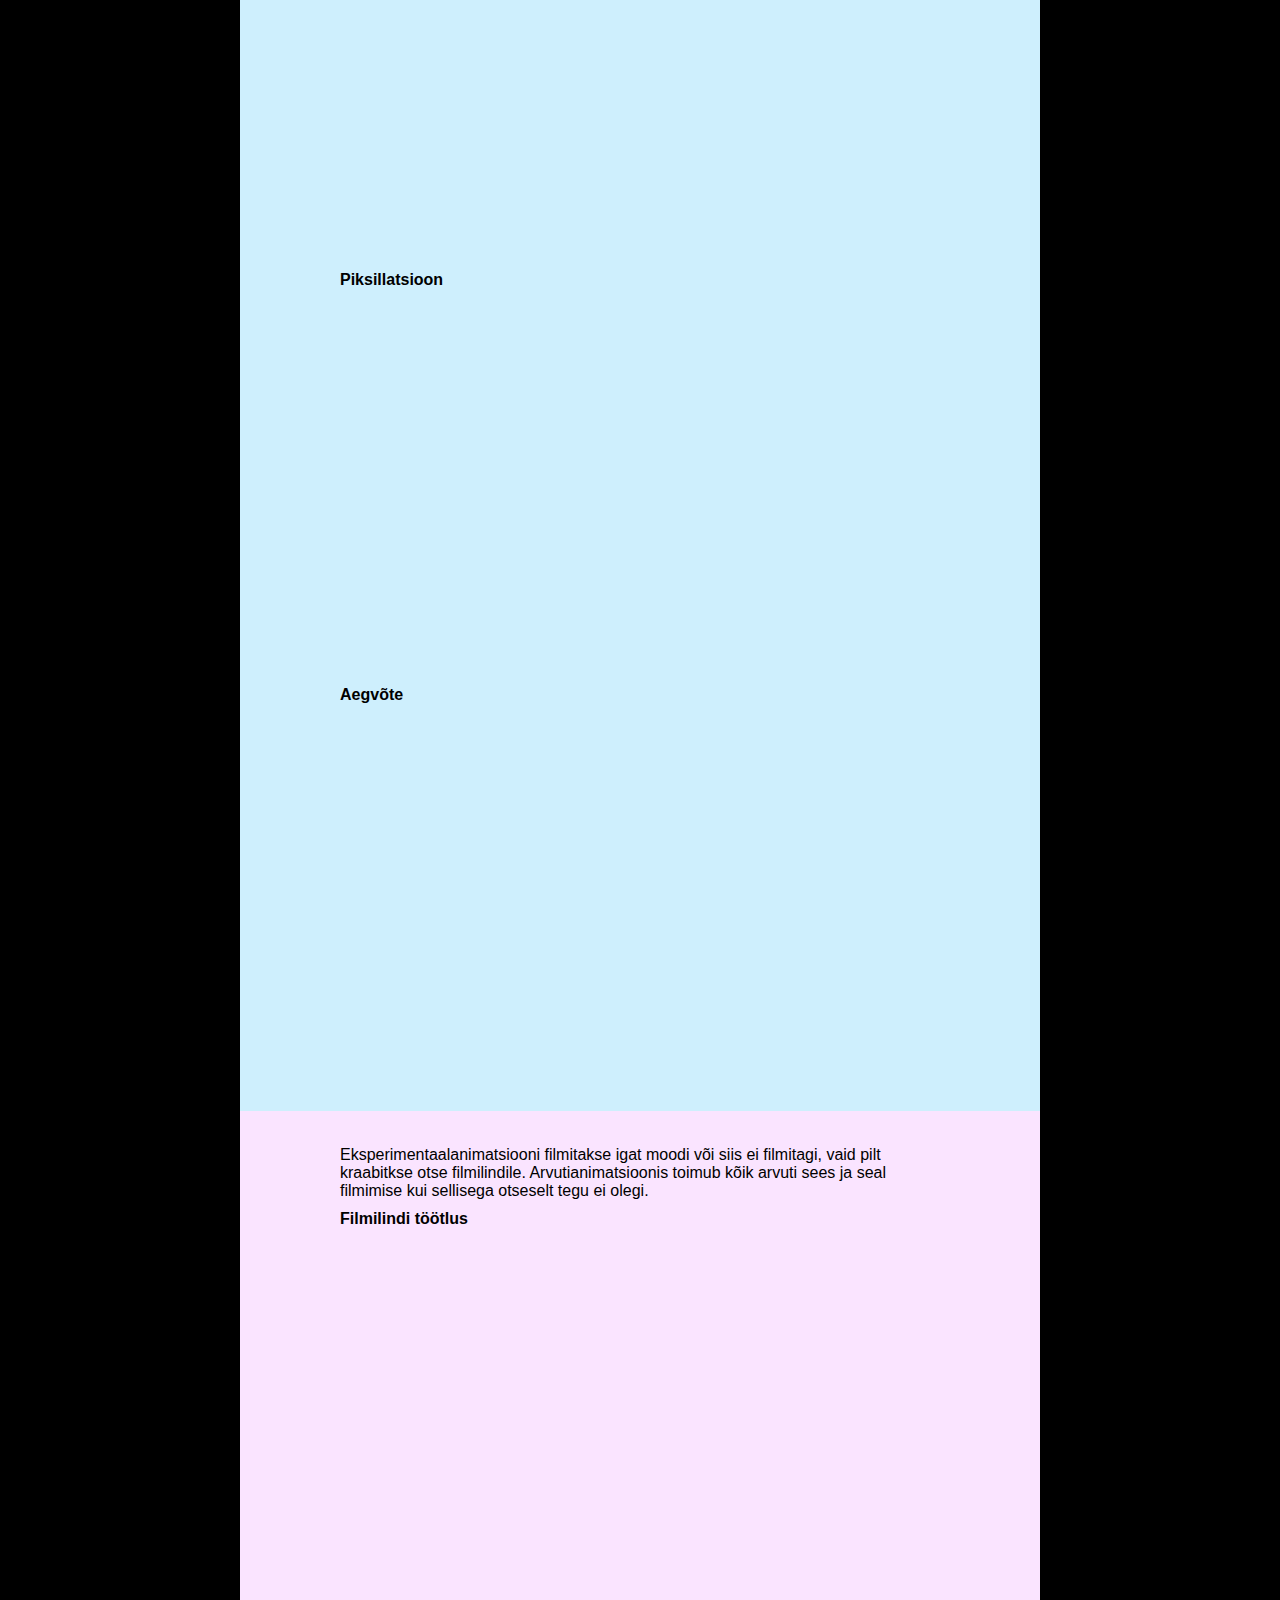
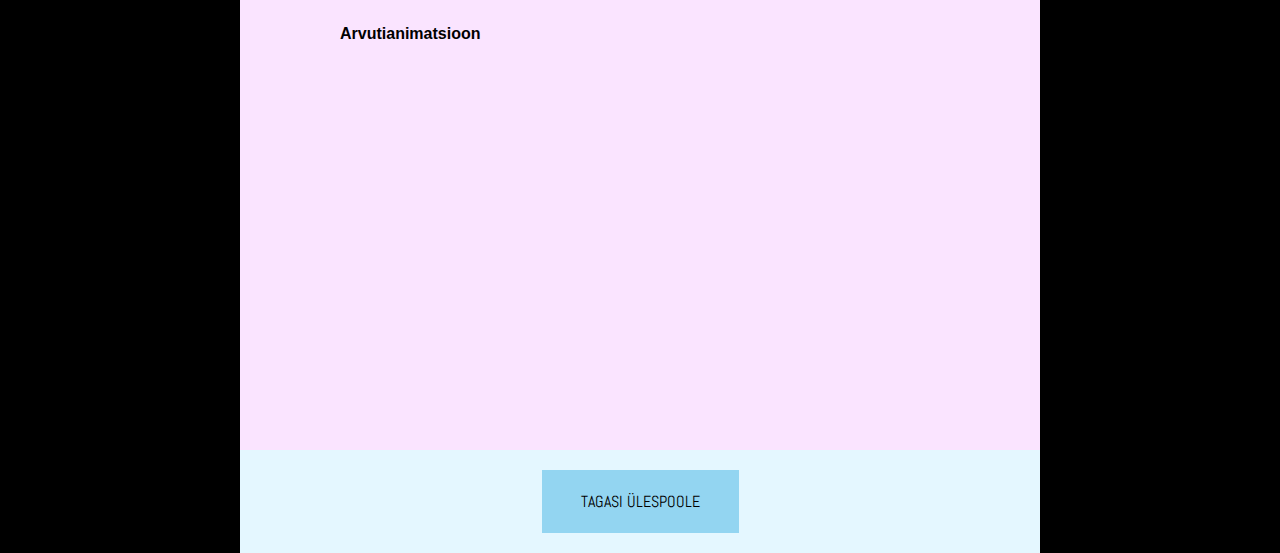
<file: liigid.html>
<!DOCTYPE html>
<html lang="en">
<head>
    <meta charset="UTF-8">
    <meta name="viewport" content="width=device-width, initial-scale=1.0">
    <meta http-equiv="X-UA-Compatible" content="ie=edge">
    <link href="https://fonts.googleapis.com/css?family=Abel" rel="stylesheet">
    <link rel="stylesheet" type="text/css" href="style.css">
    <title>Animatsiooni ajalugu</title>
</head>
<body>
    <a name="top"></a>
    <div id=container>
        <h1>Animatsiooni ajalugu</h1>
        <div id=menu-wrapper class="grid-container">
                <div class="grid-item"><a href="index.html">Tekkelugu</a></div>
                <div class="grid-item" id=activeButton><a href="liigid.html">Animatsiooni liigid</a></div>
                <div class="grid-item"><a href="maailmas.html">Maailmas</a></div>
                <div class="grid-item"><a href="eestis.html">Eestis</a></div>
        </div>
        <div class=peatykk id=peatykk3>
            <p>Animafilmid jagunevad kolmeks liigiks:</p>
            <ul>
                <li>Kahemõõtmeline e tasapinnaline animatsioon.</li>
                <li>Kolmemõõtmeline e ruumiline animatsioon.</li>
                <li>Eksperimentaalne animatsioon. Nii kahe- kui ka kolmemõõtmeline.</li>
            </ul>
        </div>
        <div class=peatykk id=peatykk4>
            <p>Kahemõõtmelised filmid filmitakse nii, et kaamera vaatab otse ülevalt alla.</p>
            <p><b>Esemeline animatsioon</b></p>
            <iframe id=video src="https://player.vimeo.com/video/244672484" width="600" height="338" frameborder="0" webkitallowfullscreen mozallowfullscreen allowfullscreen></iframe>
            <p><b>Lamenukufilm</b></p>
            <iframe id=video width="600" height="337" src="https://www.youtube.com/embed/AfOtSNnR49A?rel=0" frameborder="0" allow="autoplay; encrypted-media" allowfullscreen></iframe>
            <p><b>Liivaanimatsioon</b></p>
            <iframe id=video width="600" height="337" src="https://www.youtube.com/embed/zhv018dBo8I?rel=0" frameborder="0" allow="autoplay; encrypted-media" allowfullscreen></iframe>
            <p><b>Joonisfilm</b></p>
            <iframe id=video width="600" height="337" src="https://www.youtube.com/embed/IxPXt6Uh1sg?rel=0" frameborder="0" allow="autoplay; encrypted-media" allowfullscreen></iframe>
        </div>
        <div class=peatykk id=peatykk5>
            <p>Kolmemõõtmelised filmid filmitakse nii, et kaamera on suunatud objekti poole küljelt.</p>
            <p><b>Esemeline animatsioon</b></p>
            <iframe id=video width="600" height="337" src="https://www.youtube.com/embed/IWcT36TsvZA?rel=0" frameborder="0" allow="autoplay; encrypted-media" allowfullscreen></iframe>            
            <p><b>Plastiliinianimatsioon</b></p>
            <iframe id=video width="600" height="337" src="https://www.youtube.com/embed/I9k97zpz4Hw?rel=0" frameborder="0" allow="autoplay; encrypted-media" allowfullscreen></iframe>
            <p><b>Nukufilm</b></p>
            <iframe id=video width="600" height="337" src="https://www.youtube.com/embed/n2igjYFojUo?rel=0" frameborder="0" allow="autoplay; encrypted-media" allowfullscreen></iframe>
            <p><b>Piksillatsioon</b></p>
            <iframe id=video width="600" height="337" src="https://www.youtube.com/embed/g3p2TZ5q9to?rel=0" frameborder="0" allow="autoplay; encrypted-media" allowfullscreen></iframe>
            <p><b>Aegvõte</b></p>
            <iframe id=video width="600" height="337" src="https://www.youtube.com/embed/w77zPAtVTuI?rel=0" frameborder="0" allow="autoplay; encrypted-media" allowfullscreen></iframe>
        </div>
        <div class=peatykk id=peatykk6>
            <p>Eksperimentaalanimatsiooni filmitakse igat moodi või siis ei filmitagi, vaid pilt kraabitkse otse filmilindile. Arvutianimatsioonis toimub kõik arvuti sees ja seal filmimise kui sellisega otseselt tegu ei olegi.</p>
            <p><b>Filmilindi töötlus</b></p>
            <iframe id=video width="600" height="337" src="https://www.youtube.com/embed/PnYwieImshE?rel=0" frameborder="0" allow="autoplay; encrypted-media" allowfullscreen></iframe>
            <p><b>Arvutianimatsioon</b></p>
            <iframe id=video width="600" height="337" src="https://www.youtube.com/embed/02HY5ZGyG9M?rel=0" frameborder="0" allow="autoplay; encrypted-media" allowfullscreen></iframe>
        </div>
        <div id=backtotop><a href="#top">
            Tagasi ülespoole</a>
        </div>
    </div>
    
</body>
</html>
</file>
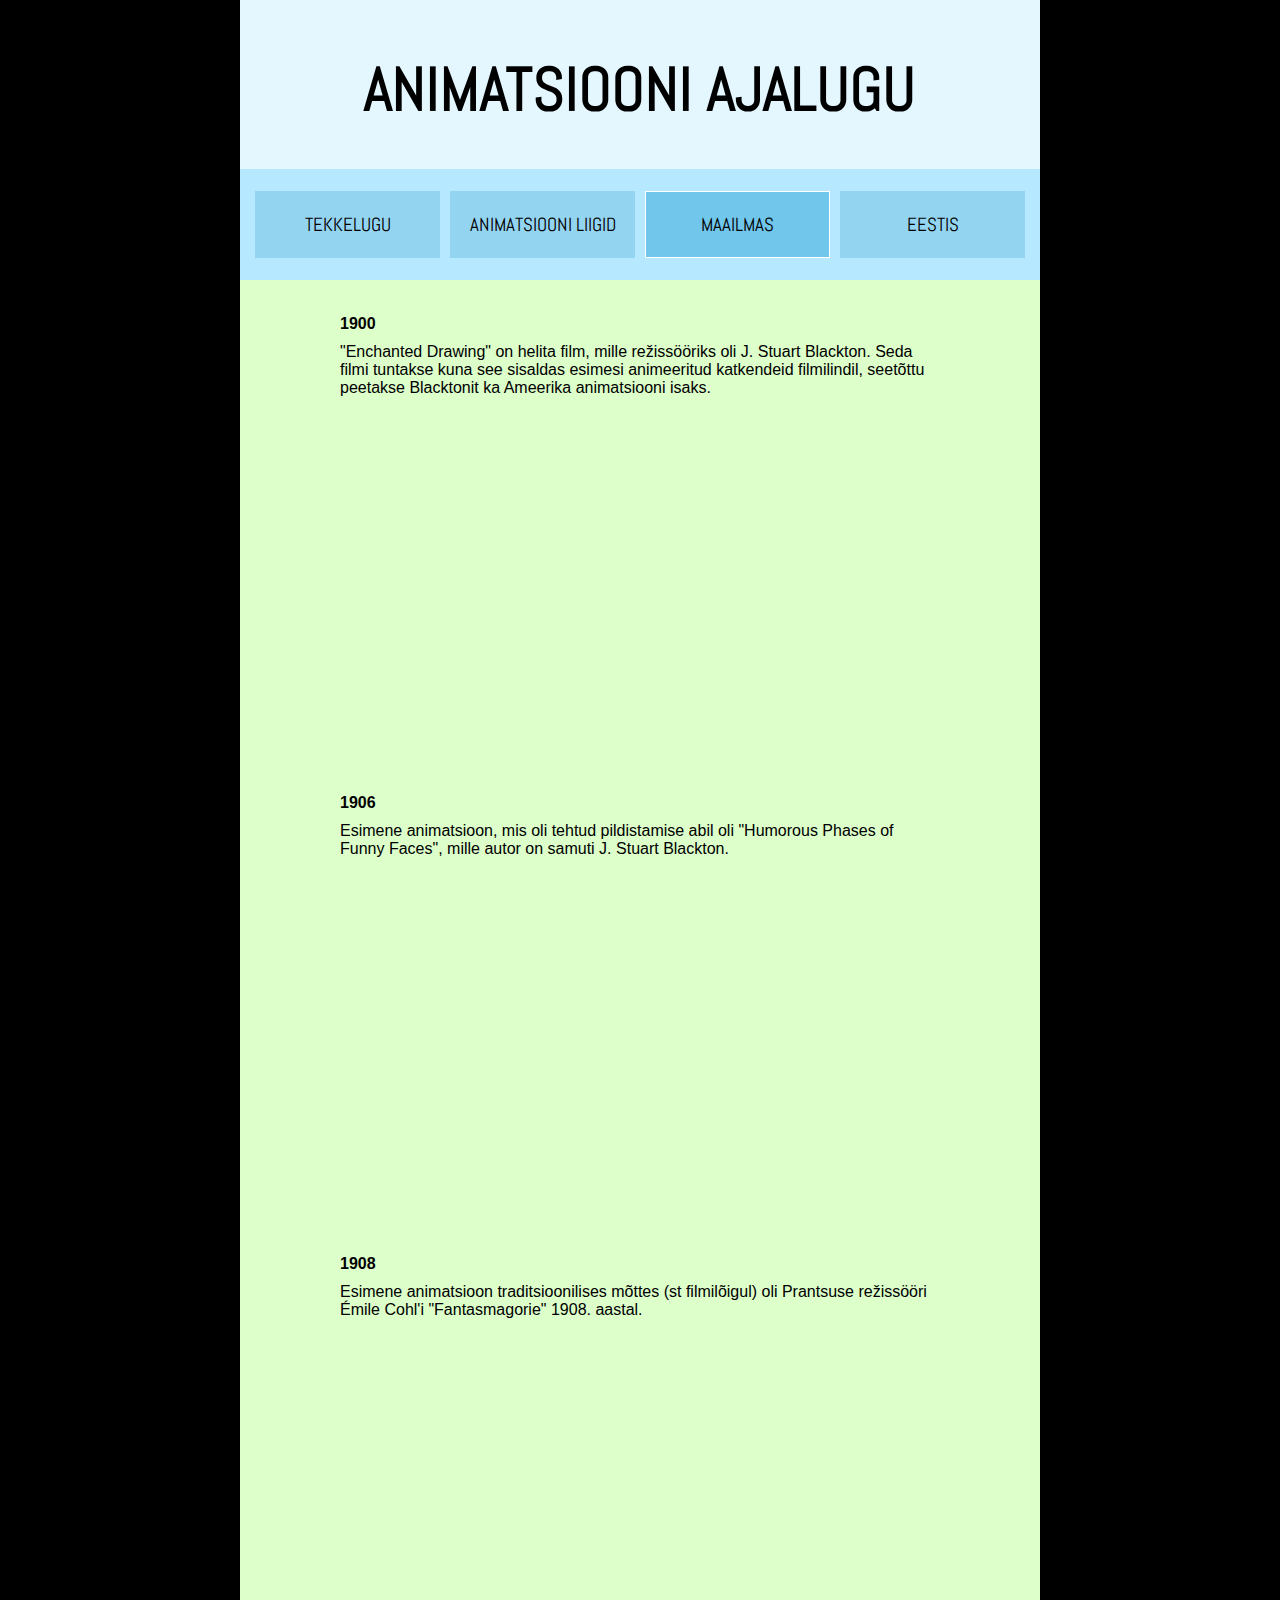
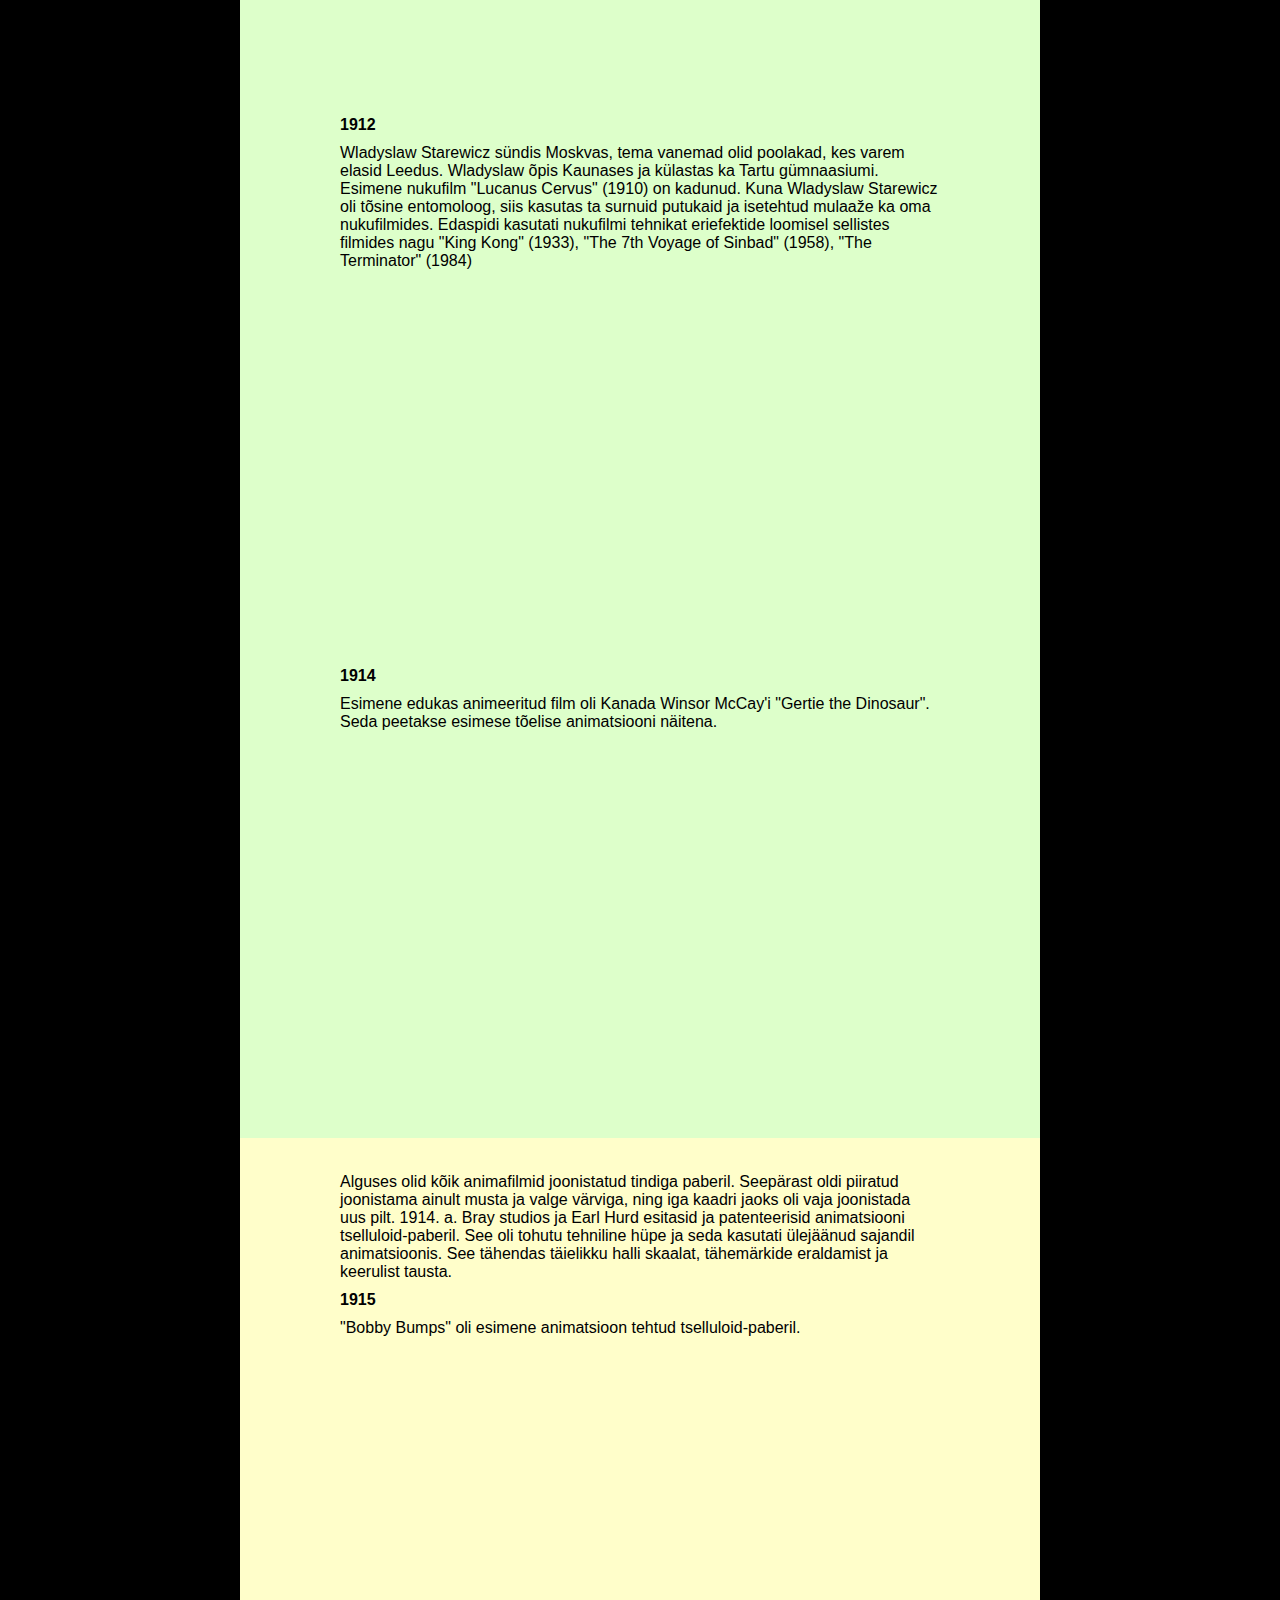
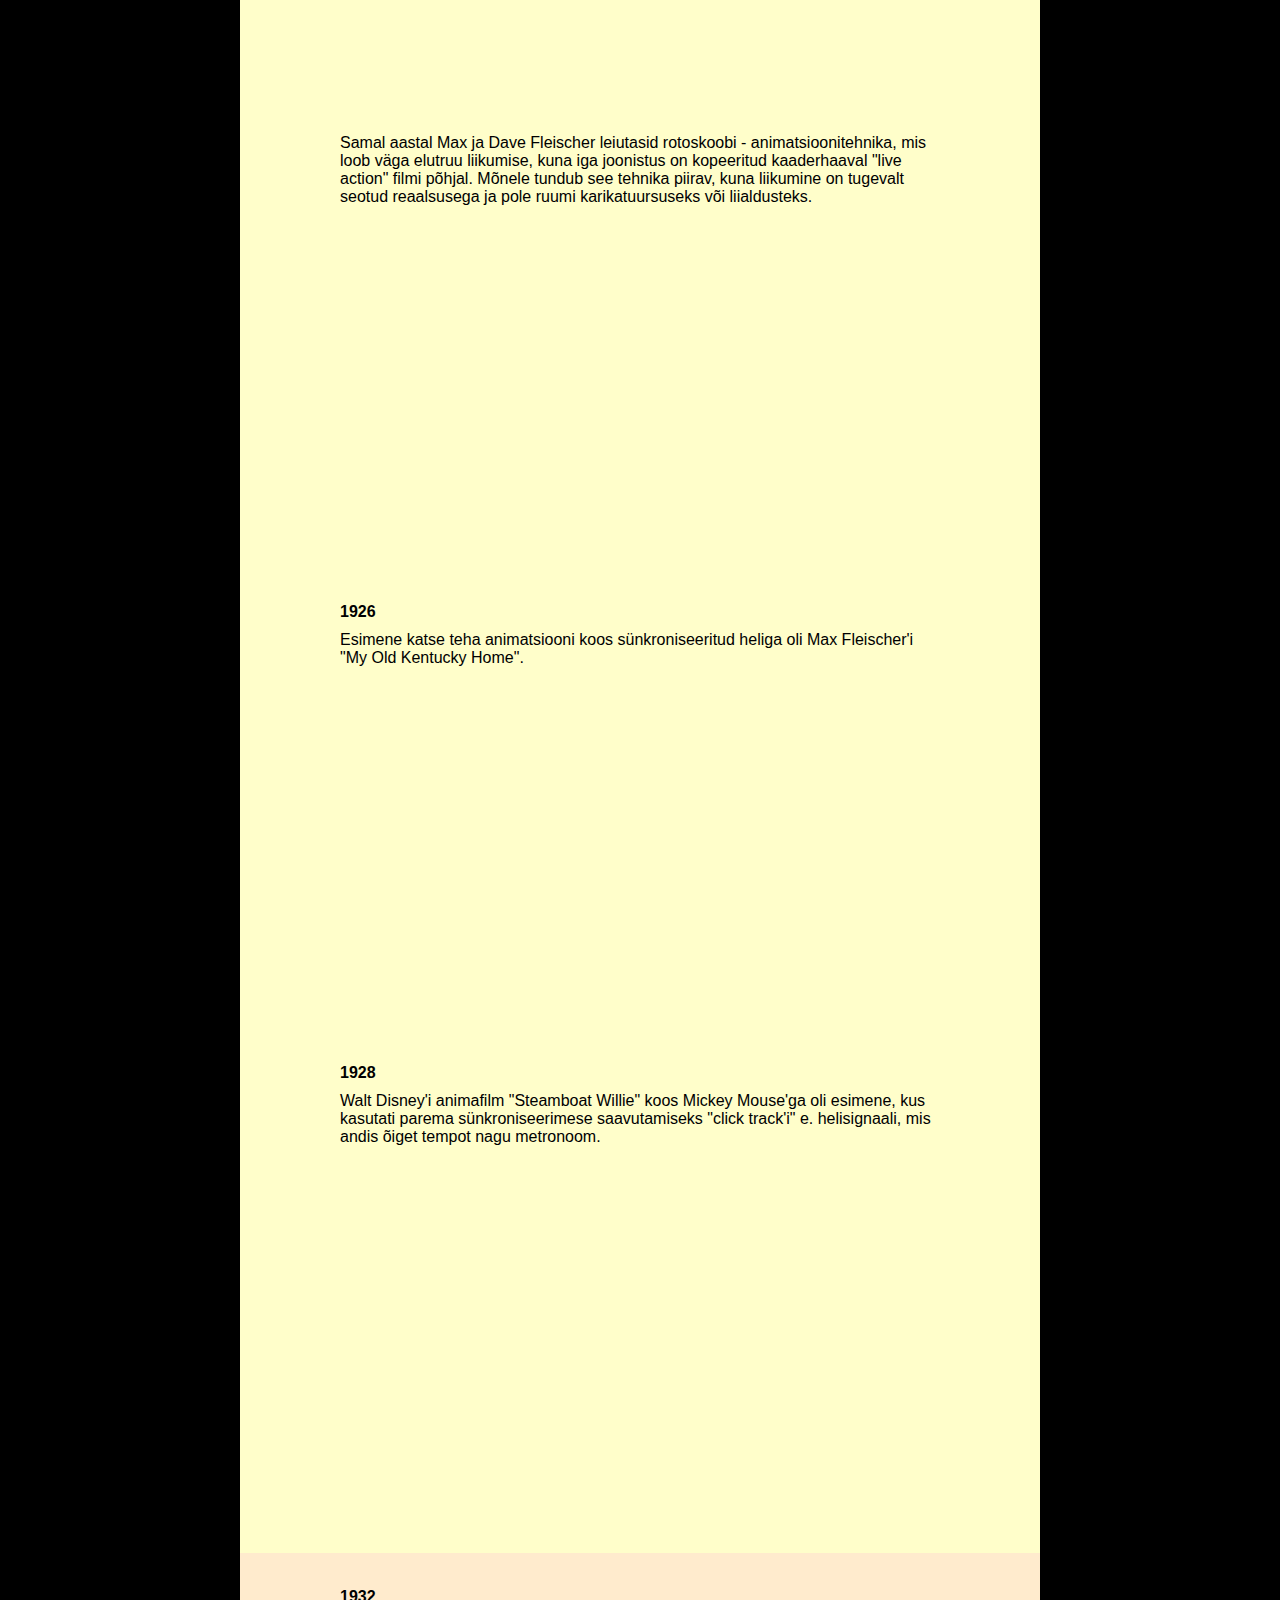
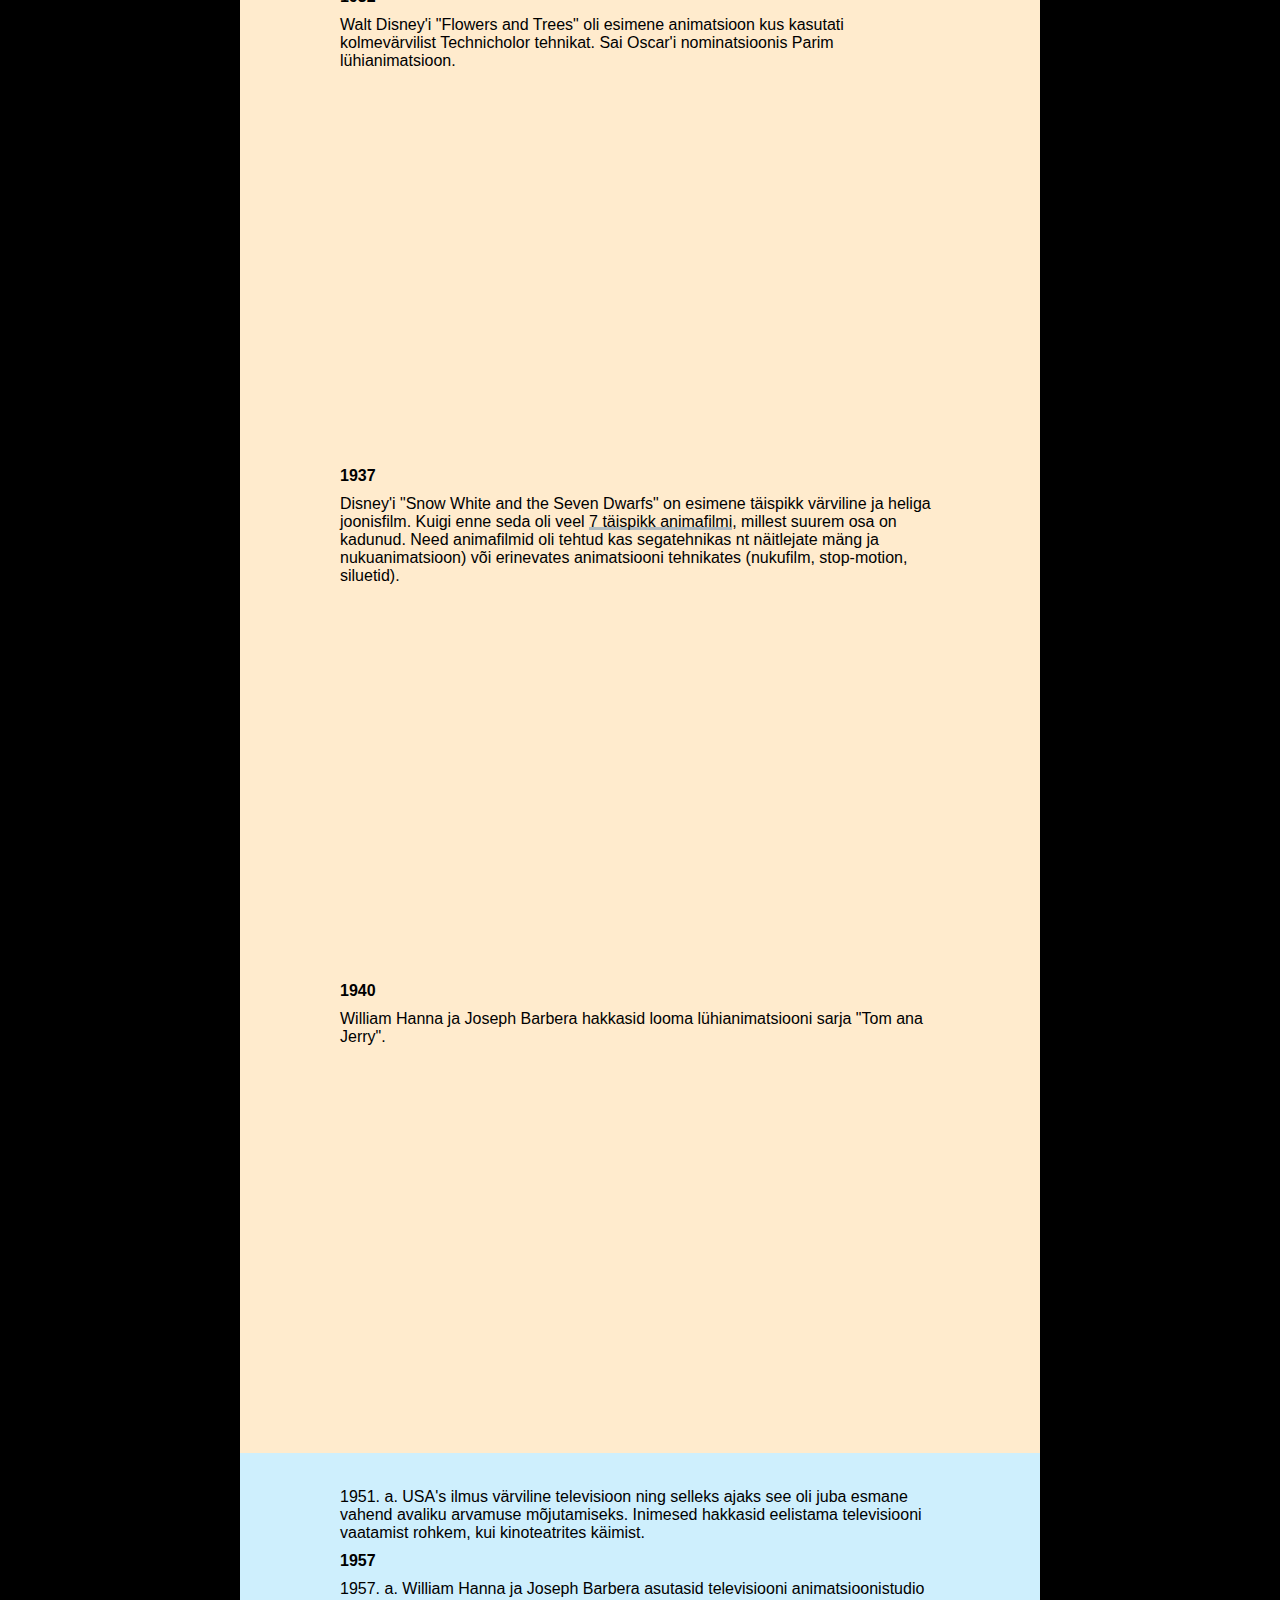
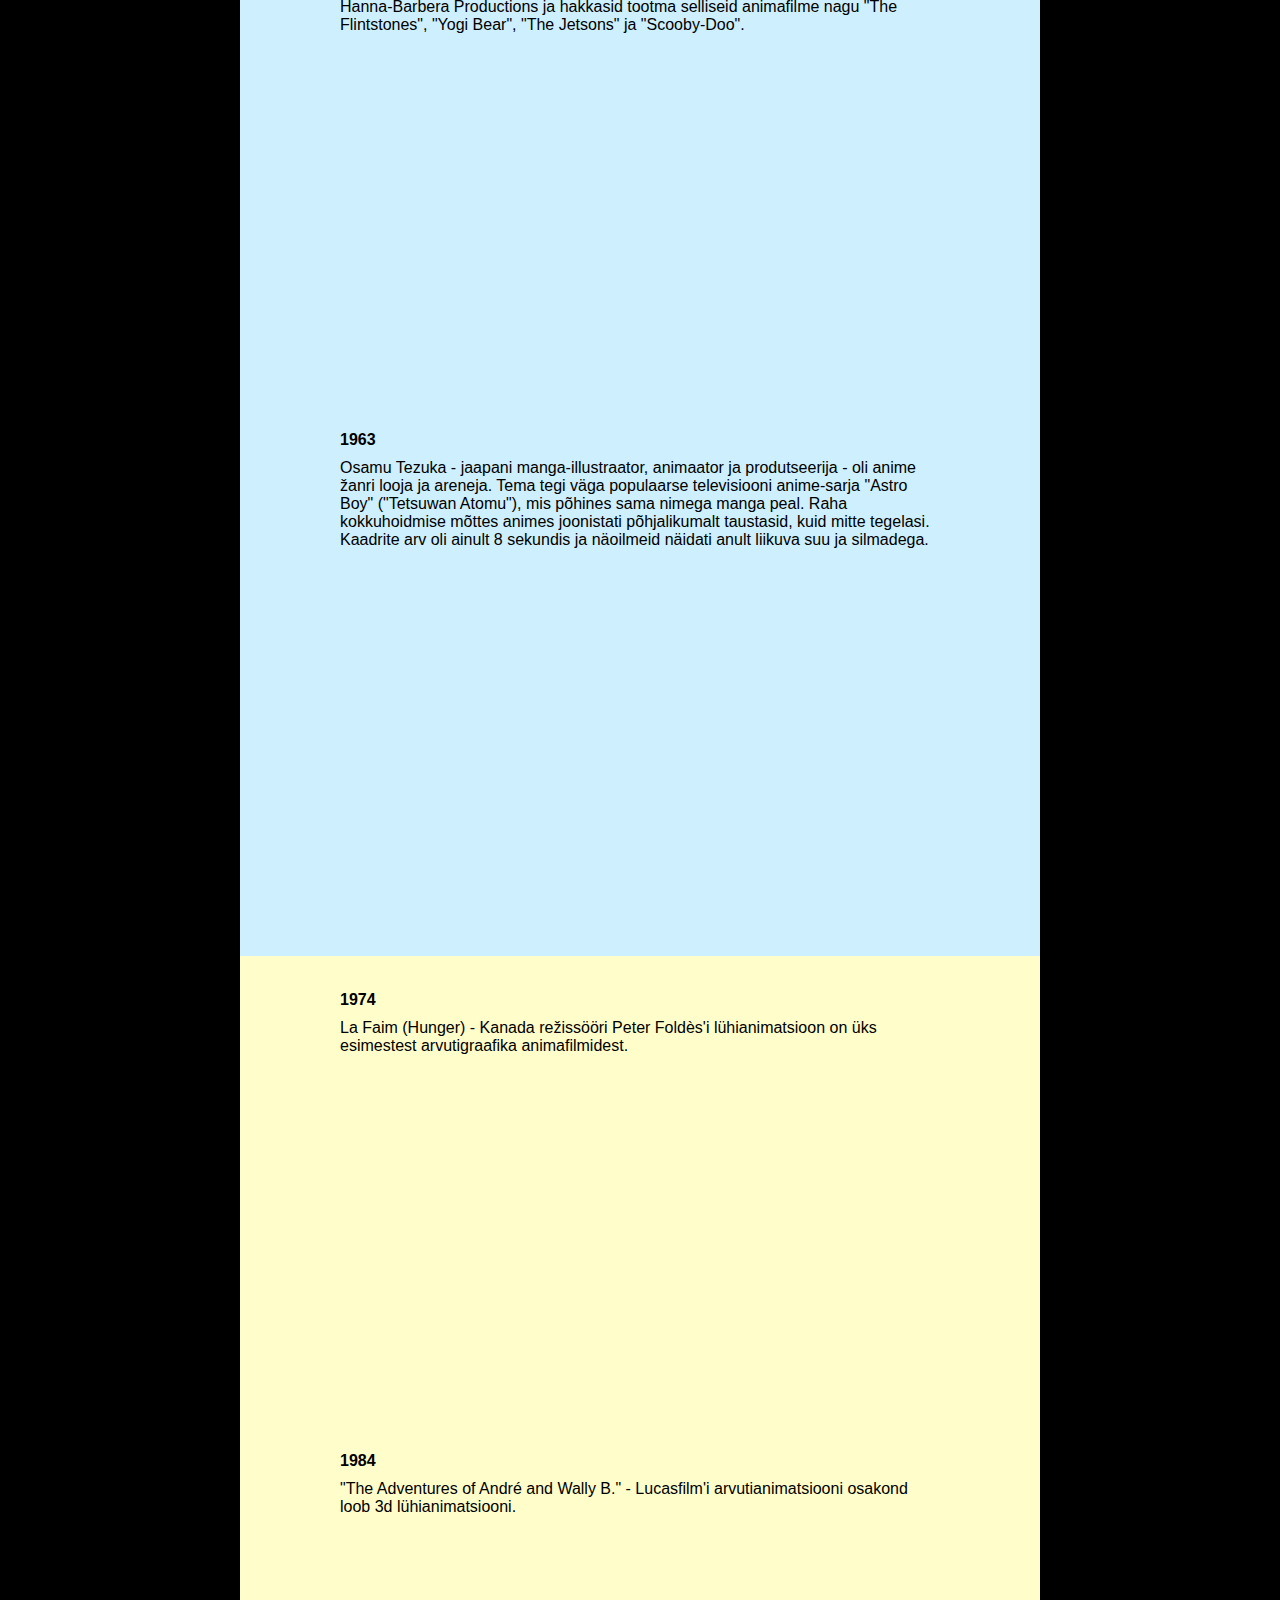
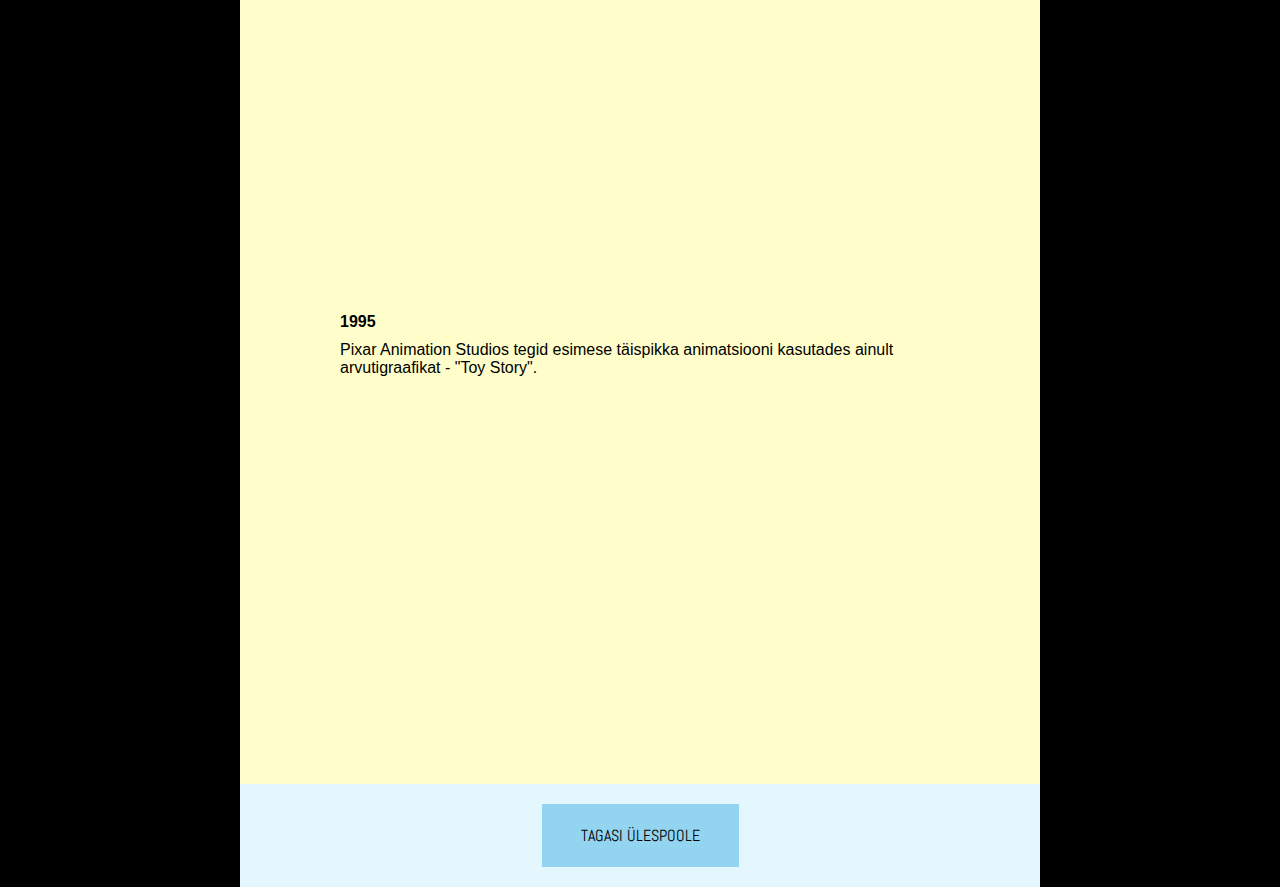
<file: maailmas.html>
<!DOCTYPE html>
<html lang="en">
<head>
    <meta charset="UTF-8">
    <meta name="viewport" content="width=device-width, initial-scale=1.0">
    <meta http-equiv="X-UA-Compatible" content="ie=edge">
    <link href="https://fonts.googleapis.com/css?family=Abel" rel="stylesheet">
    <link rel="stylesheet" type="text/css" href="style.css">
    <title>Animatsiooni ajalugu</title>
</head>
<body>
    <a name="top"></a>
    <div id=container>
        <h1>Animatsiooni ajalugu</h1>
        <div id=menu-wrapper class="grid-container">
                <div class="grid-item"><a href="index.html">Tekkelugu</a></div>
                <div class="grid-item"><a href="liigid.html">Animatsiooni liigid</a></div>
                <div class="grid-item" id=activeButton><a href="maailmas.html">Maailmas</a></div>
                <div class="grid-item"><a href="eestis.html">Eestis</a></div>
        </div>
        <div class=peatykk id=peatykk4>
            <p><b>1900</b></p>
            <p>"Enchanted Drawing" on helita film, mille režissööriks oli J. Stuart Blackton. Seda filmi tuntakse kuna see sisaldas esimesi animeeritud katkendeid filmilindil, seetõttu peetakse Blacktonit ka Ameerika 
animatsiooni isaks.</p>
            <iframe id=video width="600" height="337" src="https://www.youtube.com/embed/rYDmH2B9XJw?rel=0" frameborder="0" allow="autoplay; encrypted-media" allowfullscreen></iframe>
            <p><b>1906</b></p>
            <p>Esimene animatsioon, mis oli tehtud pildistamise abil oli "Humorous Phases of Funny Faces", mille autor on samuti J. Stuart Blackton.</p>
            <iframe id=video width="600" height="337" src="https://www.youtube.com/embed/wGh6maN4l2I?rel=0" frameborder="0" allow="autoplay; encrypted-media" allowfullscreen></iframe>
            <p><b>1908</b></p>
            <p>Esimene animatsioon traditsioonilises mõttes (st filmilõigul) oli Prantsuse režissööri Émile Cohl'i "Fantasmagorie" 1908. aastal.</p>
            <iframe id=video width="600" height="337" src="https://www.youtube.com/embed/nyTYNZUd3hQ?rel=0" frameborder="0" allow="autoplay; encrypted-media" allowfullscreen></iframe>
            <p><b>1912</b></p>
            <p>Wladyslaw Starewicz sündis Moskvas, tema vanemad olid poolakad, kes varem elasid Leedus. 
Wladyslaw õpis Kaunases ja külastas ka Tartu gümnaasiumi. Esimene nukufilm "Lucanus Cervus" (1910) on 
kadunud. Kuna Wladyslaw Starewicz oli tõsine entomoloog, siis kasutas ta surnuid putukaid ja isetehtud 
mulaaže ka
oma 
nukufilmides. Edaspidi kasutati nukufilmi tehnikat eriefektide loomisel sellistes filmides nagu "King 
Kong" (1933), "The 7th Voyage of Sinbad" (1958), "The Terminator" (1984) </p>
            <iframe id=video width="600" height="337" src="https://www.youtube.com/embed/Q9lUcKtPTYY?rel=0" frameborder="0" allow="autoplay; encrypted-media" allowfullscreen></iframe>
            <p><b>1914</b></p>
            <p>Esimene edukas animeeritud film oli Kanada  Winsor McCay'i "Gertie the Dinosaur". Seda peetakse esimese tõelise animatsiooni näitena. </p>
            <iframe id=video width="600" height="337" src="https://www.youtube.com/embed/-_c15oS5i5I?rel=0" frameborder="0" allow="autoplay; encrypted-media" allowfullscreen></iframe>
        </div>
        <div class=peatykk id=peatykk3>
            <p>Alguses olid kõik animafilmid joonistatud tindiga paberil. Seepärast oldi
piiratud joonistama
ainult musta ja valge värviga, ning iga kaadri jaoks oli vaja joonistada uus pilt. 1914. a. Bray studios 
ja Earl Hurd esitasid ja patenteerisid animatsiooni tselluloid-paberil. See oli tohutu tehniline hüpe ja seda kasutati ülejäänud sajandil animatsioonis. See tähendas täielikku halli skaalat, tähemärkide eraldamist ja keerulist tausta.</p>
            <p><b>1915</b></p>
            <p>"Bobby Bumps" oli esimene animatsioon tehtud tselluloid-paberil.</p>
            <iframe id=video width="600" height="337" src="https://www.youtube.com/embed/rbOUjo0IgIQ?rel=0" frameborder="0" allow="autoplay; encrypted-media" allowfullscreen></iframe>
            <p>Samal aastal Max ja Dave Fleischer leiutasid rotoskoobi - animatsioonitehnika, mis loob 
väga elutruu liikumise, kuna iga joonistus on kopeeritud kaaderhaaval "live action" filmi põhjal. Mõnele tundub see tehnika piirav, kuna liikumine on tugevalt seotud reaalsusega ja pole ruumi karikatuursuseks või liialdusteks.</p>
            <iframe id=video width="600" height="337" src="https://www.youtube.com/embed/8xd-wcmqfp0?rel=0" frameborder="0" allow="autoplay; encrypted-media" allowfullscreen></iframe>
            <p><b>1926</b></p>
            <p>Esimene katse teha animatsiooni koos sünkroniseeritud heliga oli Max Fleischer'i "My Old Kentucky Home". </p>
            <iframe id=video width="600" height="337" src="https://www.youtube.com/embed/xdgBDgWFre4?rel=0" frameborder="0" allow="autoplay; encrypted-media" allowfullscreen></iframe>
            <p><b>1928</b></p>
            <p>Walt Disney'i animafilm "Steamboat Willie" koos Mickey Mouse'ga oli esimene, kus kasutati parema sünkroniseerimese saavutamiseks "click track'i" e. helisignaali, mis andis õiget tempot nagu metronoom.</p>
            <iframe id=video width="600" height="337"  src="https://www.youtube.com/embed/BBgghnQF6E4?rel=0" frameborder="0" allow="autoplay; encrypted-media" allowfullscreen></iframe>
        </div>
        <div class=peatykk id=peatykk1>
            <p><b>1932</b></p>
            <p>Walt Disney'i "Flowers and Trees" oli esimene animatsioon kus kasutati kolmevärvilist Technicholor tehnikat. Sai Oscar'i nominatsioonis Parim lühianimatsioon.</p>
            <iframe id=video width="600" height="337" src="https://www.youtube.com/embed/rH-OTZm0Xtk?rel=0" frameborder="0" allow="autoplay; encrypted-media" allowfullscreen></iframe>
            <p><b>1937</b></p>
            <p>Disney'i "Snow White and the Seven Dwarfs" on esimene täispikk värviline ja heliga joonisfilm. Kuigi enne seda oli veel <a target="_blank" rel="noopener noreferrer" id=textlink href="https://en.wikipedia.org/wiki/List_of_animated_feature_films_before_1940">7 täispikk animafilmi</a>, millest suurem osa on kadunud. Need animafilmid oli tehtud kas segatehnikas nt näitlejate mäng ja nukuanimatsioon) või erinevates animatsiooni tehnikates (nukufilm, stop-motion, siluetid).</p>
            <iframe id=video width="600" height="337" src="https://www.youtube.com/embed/L16P0rip9E4?rel=0" frameborder="0" allow="autoplay; encrypted-media" allowfullscreen></iframe>
            <p><b>1940</b></p>
            <p> William Hanna ja Joseph Barbera hakkasid looma lühianimatsiooni sarja "Tom ana Jerry".</p>
            <iframe id=video width="600" height="337" src="https://www.youtube.com/embed/KsmbKoY9iDg?rel=0" frameborder="0" allow="autoplay; encrypted-media" allowfullscreen></iframe>
        </div>
        <div class=peatykk id=peatykk5>
            <p>1951. a. USA's ilmus värviline televisioon ning selleks ajaks see oli juba esmane vahend 
avaliku arvamuse mõjutamiseks. Inimesed hakkasid eelistama televisiooni vaatamist rohkem, kui 
kinoteatrites käimist.</p>
            <p><b>1957</b></p>
            <p>1957. a.  William Hanna ja Joseph Barbera asutasid televisiooni animatsioonistudio Hanna-Barbera Productions ja hakkasid tootma selliseid animafilme nagu "The Flintstones", "Yogi Bear", "The Jetsons" ja "Scooby-Doo".</p>
            <iframe id=video width="600" height="337" src="https://www.youtube.com/embed/s_evUn1c7bQ?rel=0" frameborder="0" allow="autoplay; encrypted-media" allowfullscreen></iframe>
            <p><b>1963</b></p>
            <p>Osamu Tezuka - jaapani manga-illustraator, animaator ja produtseerija - oli anime žanri 
looja ja areneja. Tema tegi väga populaarse televisiooni anime-sarja "Astro Boy" ("Tetsuwan Atomu"), mis 
põhines sama nimega manga peal. Raha kokkuhoidmise mõttes animes joonistati põhjalikumalt taustasid, kuid mitte tegelasi. Kaadrite arv oli ainult 8 sekundis ja näoilmeid näidati anult liikuva suu ja silmadega.</p>
            <iframe id=video width="600" height="337" src="https://www.youtube.com/embed/pnX-0fbXzyA?rel=0" frameborder="0" allow="autoplay; encrypted-media" allowfullscreen></iframe>
        </div>
        <div class=peatykk id=peatykk3>
            <p><b>1974</b></p>
            <p>La Faim (Hunger) - Kanada režissööri Peter Foldès'i lühianimatsioon on üks esimestest arvutigraafika animafilmidest.</p>
            <iframe id=video width="600" height="337" src="https://www.youtube.com/embed/vwU3UARE6yc?rel=0" frameborder="0" allow="autoplay; encrypted-media" allowfullscreen></iframe>
            <p><b>1984</b></p>
            <p>"The Adventures of André and Wally B." - Lucasfilm'i arvutianimatsiooni osakond loob 3d lühianimatsiooni.</p>
            <iframe id=video width="600" height="337" src="https://www.youtube.com/embed/a_9Tsbduk9E?rel=0" frameborder="0" allow="autoplay; encrypted-media" allowfullscreen></iframe>
            <p><b>1995</b></p>
            <p>Pixar Animation Studios tegid esimese täispikka animatsiooni kasutades ainult arvutigraafikat - "Toy Story".</p>
            <iframe id=video width="600" height="337" src="https://www.youtube.com/embed/5TqPl3MSSow?rel=0" frameborder="0" allow="autoplay; encrypted-media" allowfullscreen></iframe>
        </div>
        <div id=backtotop><a href="#top">
            Tagasi ülespoole</a>
        </div>
    </div>
    
</body>
</html>
</file>
<file: style.css>
head, body {
    margin: 0;
    padding: o;
    background-color: rgb(0, 0, 0);
}

#container {
    width: 800px;
    background-color: rgb(228, 247, 255);
    margin: 0 auto;
    padding: 50px 0 20px 0;
    font-family: Arial, Helvetica, sans-serif;
}

#menu-wrapper {
	list-style-type: none;
    font-family: 'Abel', sans-serif;
    text-transform: uppercase;
	background: rgb(182, 233, 255);
}

.grid-container {
    display: grid;
    grid-template-columns: 195px 195px 195px 195px;
    background-color: #2196F3;
    padding: 10px;
}

.grid-item {
	background:rgb(147, 213, 241);		
	margin: 12px 5px 12px 5px;
	padding: 20px 0 20px 0;
    display: inline-block;
    text-align: center;
    font-size: 120%;
    font-weight: 500;
    border: 1px solid rgb(147, 213, 241);
}

.grid-item:hover {
    border: 1px solid rgb(255, 255, 255);
}

.grid-item:active {
    border: 1px solid rgb(255, 255, 255);
    background:rgb(113, 198, 235);
}

#activeButton {
    border: 1px solid rgb(255, 255, 255);
    background: rgb(113, 198, 235);
}

a:link, a:visited, a:hover, a:active {
    text-decoration: none;
    color: black;
}

h1 {
    text-align: center;
    text-transform: uppercase;
    font-family: 'Abel', sans-serif;
    font-size: 380%;
    margin-top: 0;
}

h2 {
    text-align: center;
    text-transform: uppercase;
    font-family: 'Abel', sans-serif;
    font-size: 180%;
    margin-top: 0;
}

h3 {
    text-align: center;
    text-transform: uppercase;
    font-family: 'Abel', sans-serif;
    font-size: 180%;
    margin-top: 200px;
    color: aliceblue;
}

img {
    max-width: 600px;
    margin-left: auto;
	margin-right: auto;
	display: block;
}

p {
    margin: 5px 0 10px 0;
}

#comment {
    font-style: italic;
    text-align: center; 
    margin-bottom: 30px;
}

#video {
    margin-left: auto;
	margin-right: auto;
    display: block;
    margin-bottom: 50px;
}
#textlink {
    text-decoration: none;
    box-shadow: inset 0 -3px 0 rgb(176, 187, 192);
}

#backtotop {
    margin: 20px auto 0 auto;
    width: 195px;
    background:rgb(147, 213, 241);
    padding: 20px 0 20px 0;
    text-align: center;
    text-transform: uppercase;
    font-family: 'Abel', sans-serif;
    font-size: 100%;
    font-weight: 550;
    border: 1px solid rgb(147, 213, 241);
}

#backtotop:hover {
    border: 1px solid rgb(113, 198, 235);
}
#backtotop:active {
    background:rgb(113, 198, 235);
    border: 1px solid rgb(113, 198, 235);
}

.peatykk {
    padding:30px 100px 10px 100px;
}
#peatykk1 {
    background-color: blanchedalmond;
}

#peatykk2 {
    background-color:  rgb(228, 247, 255);
}

#peatykk3 {
    background-color:  rgb(255, 254, 202);
}

#peatykk4 {
    background-color:  rgb(221, 255, 202);
}

#peatykk5 {
    background-color:    rgb(206, 239, 253);
}

#peatykk6 {
    background-color:   rgb(250, 228, 255);
}
</file>
